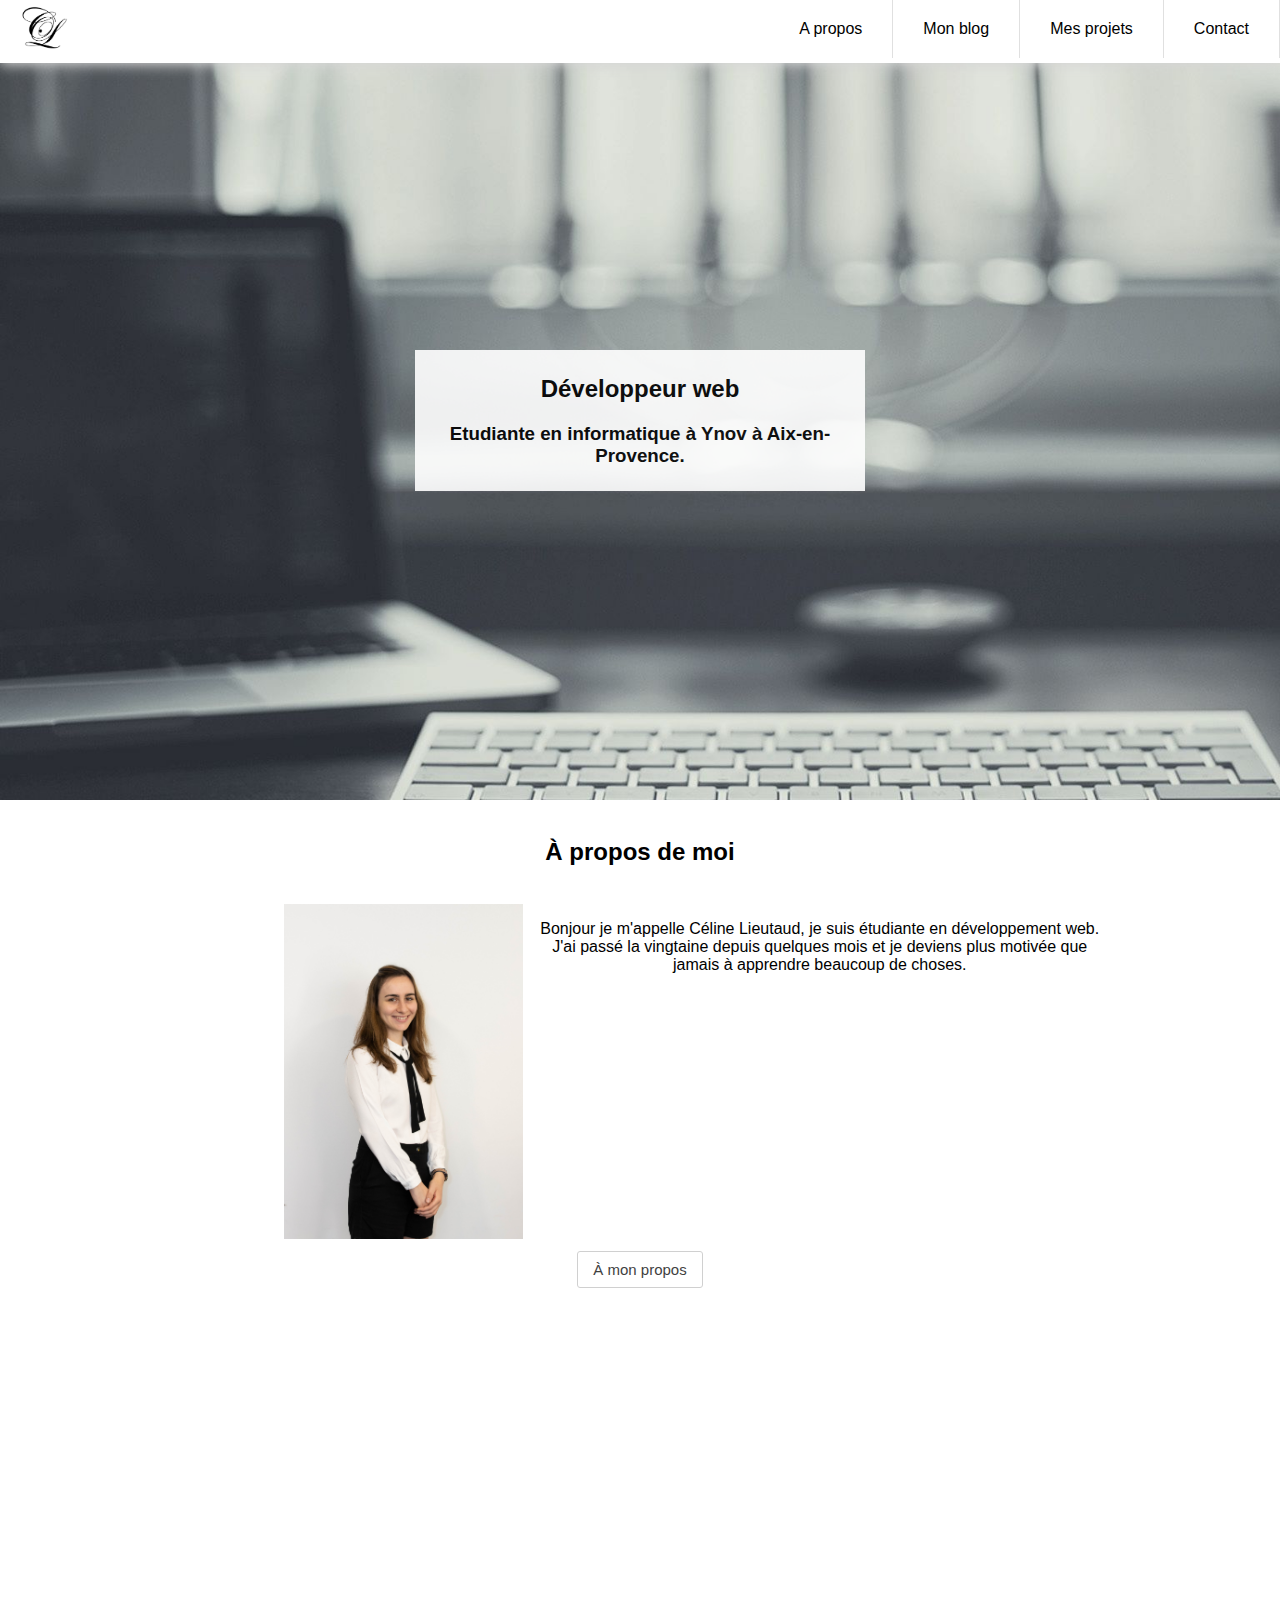
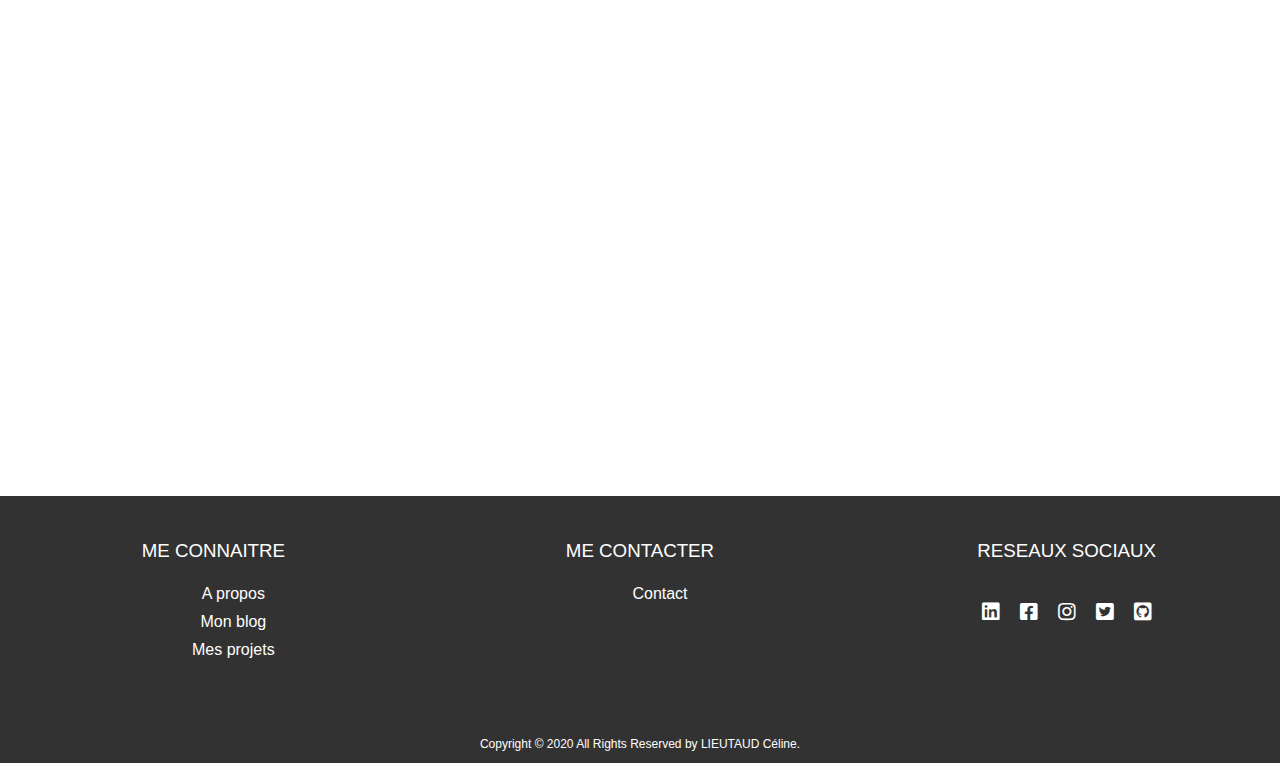
<file: index.html>
<!doctype html>
<html>
<head>
    <meta charset="utf-8">
    <title>Site personnel</title>
    <!-- lien pour le css -->
    <link rel="stylesheet" href="style.css">
    <!-- Font Awesome -->
    <link rel="stylesheet" href="./fontawesome-free-5.9.0-web/css/all.min.css"/>
</head>
<body>
    <!-- navigation -->
<nav class="navbar">
    <a href="index.html" class="logo">
        <img src="image/logo.png" style="height: 45px">
    </a>
    <input class="menu-btn" type="checkbox" id="menu-btn" />
    <label class="menu-icon" for="menu-btn">
        <span class="navicon"></span>
    </label>
    <ul class="menu">
        <li>
            <a href="about.html" style="color: black">A propos</a>
        </li>
        <li>
            <a href="blog.html" style="color: black">Mon blog</a>
        </li>
        <li>
            <a href="showcase.html" style="color: black">Mes projets</a>
        </li>
        <li>
            <a href="contact.html" style="color: black">Contact</a>
        </li>
    </ul>
</nav>

<!-- introduction du site -->
<div id="slide1">
    <div class="slide_inside slide_inside_intro">
        <div class="text-intro">
            <h2>Développeur web</h2>
            <h3>Etudiante en informatique à Ynov à Aix-en-Provence.</h3>
        </div>
    </div>
</div>
    
    
<!-- partie à propos -->
<section id="slide2">
    <div class="slide_inside slide_inside_about">
        <br />
        <div class="accroche">
            <h2 class="section-heading">À propos de moi</h2>
            <br />
        </div>
        <div class="paddingLeftDesktop">
            <div class="backgroungImg"></div>
            <p class="wordEspace">Bonjour je m'appelle Céline Lieutaud, je suis étudiante en développement web. J'ai passé la vingtaine depuis quelques mois et je deviens plus motivée que jamais à apprendre beaucoup de choses.</p>
            
        </div>
        <div>
            <button class="btn btn-light btn-fill-horz-o " onclick="window.location.href = 'about.html';" type=button>À mon propos</button>
        </div>
    </div>
</section>

<section id="slide3">
    <div class="slide_inside"></div>
</section>
    
    <!-- footer -->
<div id="slide4">
    <div class="slide_inside slide_inside_footer">
        <footer class = "footer">
            <div class = "footer-information-container container_father">
                <div class = "info-container paddingFooter">
                    <h3>ME CONNAITRE</h3>
                    <ul  class="ulFooter">
                        <li><a class="lien linkA" href="about.html">A propos</a></li>
                        <li><a class="lien linkA" href="blog.html">Mon blog</a></li>
                        <li><a class="lien linkA" href="showcase.html">Mes projets</a></li>
                    </ul>
                </div>
                <div class = "navigation-links-container paddingFooter">
                    <h3>ME CONTACTER</h3>
                    <ul class="ulFooter">
                        <li>
                            <a href="contact.html" class="linkA">Contact</a>
                        </li>
                    </ul>
                </div>
                <div class = "social-media-container paddingFooter">
                    <h3>RESEAUX SOCIAUX</h3>
                    <ul class="ul_reseau">
                        <li>
                            <a href="https://www.linkedin.com/in/c%C3%A9line-lieutaud-b7804b171/" class="liens_reseaux linkedinLink"><i class="fab fa-linkedin"></i></a>
                        </li>
                        <li>
                            <a href="https://www.facebook.com/celine.lieutaud/" class="liens_reseaux facebookLink"><i class="fab fa-facebook-square"></i></a>
                        </li>
                        <li>
                            <a href="https://www.instagram.com/kitsuvii_/" class="liens_reseaux instagramLink"><i class="fab fa-instagram"></i></a>
                        </li>
                        <li>
                            <a href="https://twitter.com/Celine_Ltd" class="liens_reseaux twitterLink"><i class="fab fa-twitter-square"></i></a>
                        </li>
                        <li>
                            <a href="https://github.com/OphisDgn" class="liens_reseaux gitLink"><i class="fab fa-github-square"></i></a>
                        </li>
                    </ul>
                </div>
            </div>
            <div class = "footer-developer-container" style="">
                <div class = "footer-developed-by">
                    <p>
                        Copyright &copy; 2020 All Rights Reserved by <a href="index.html" class="copyri linkA">LIEUTAUD Céline</a>.
                    </p>
                </div>
            </div>
        </footer>
    </div>
</div> 
    
</body>
</html>
</file>
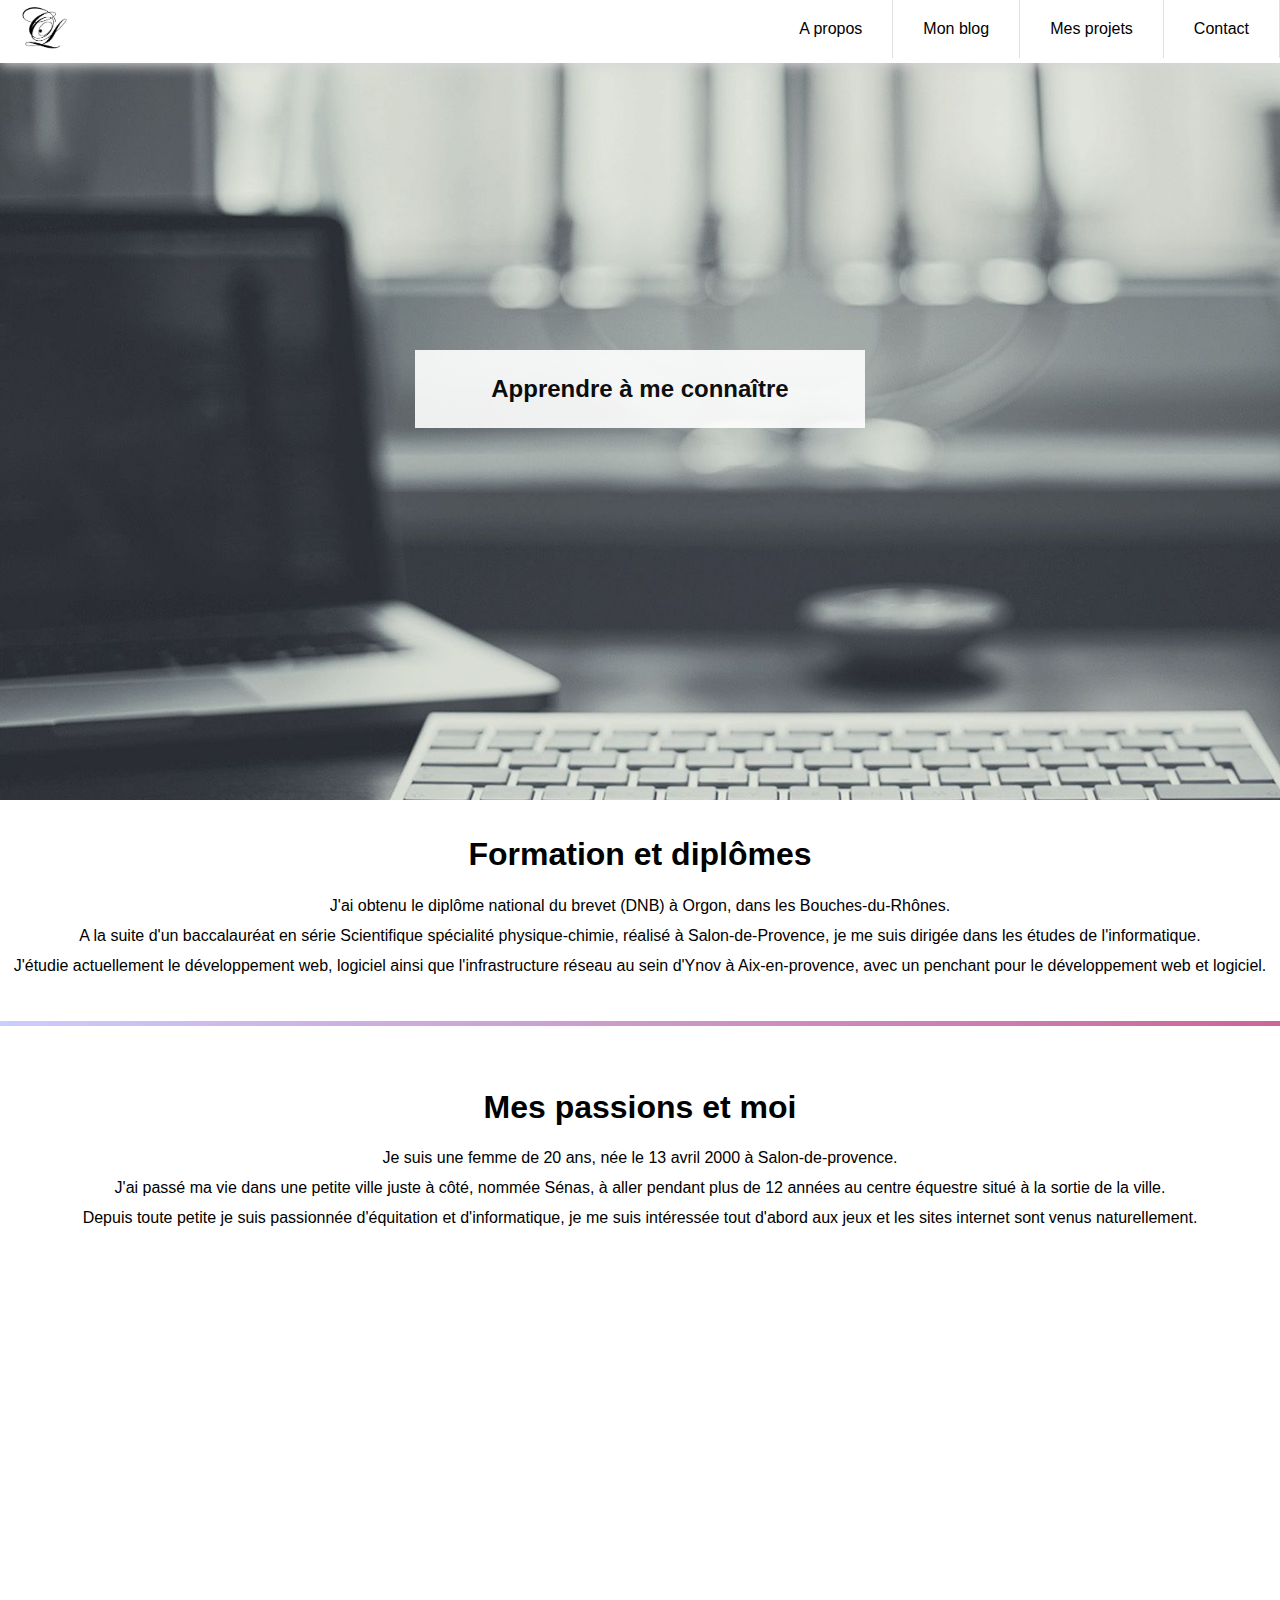
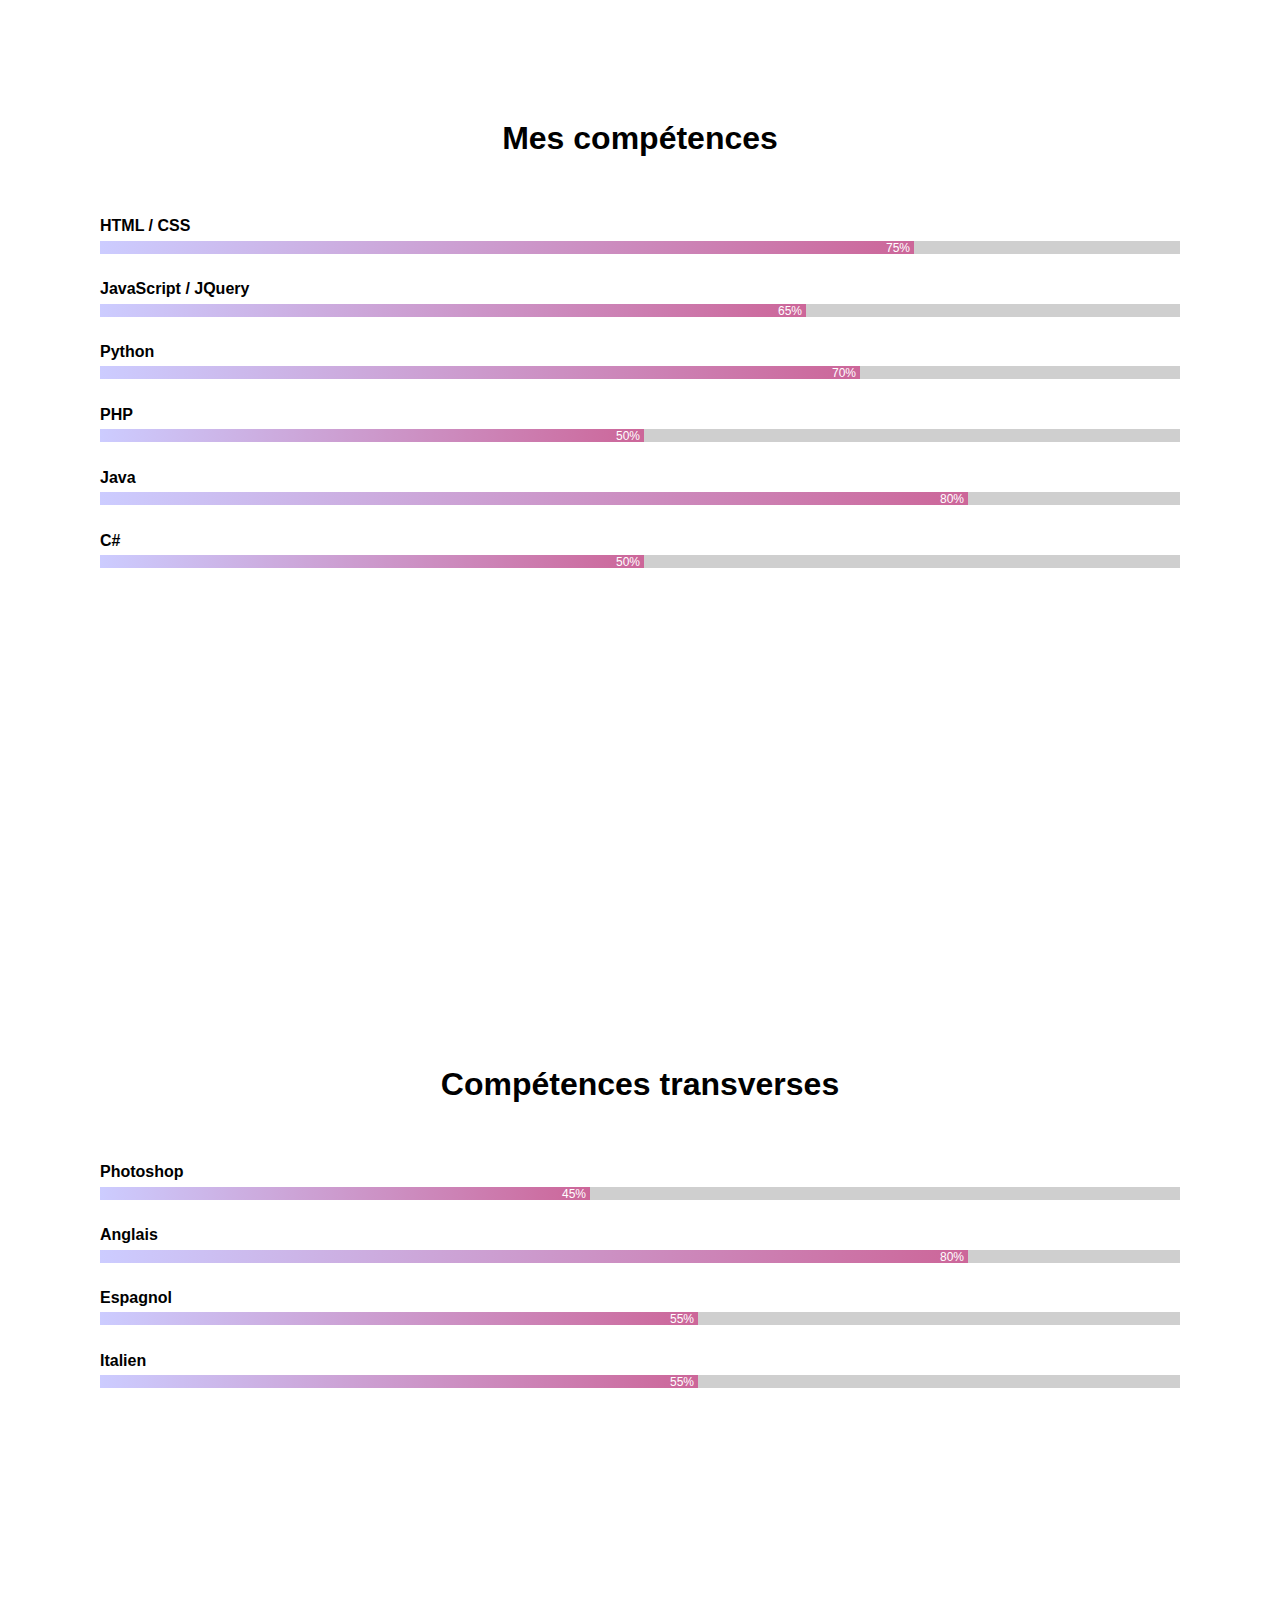
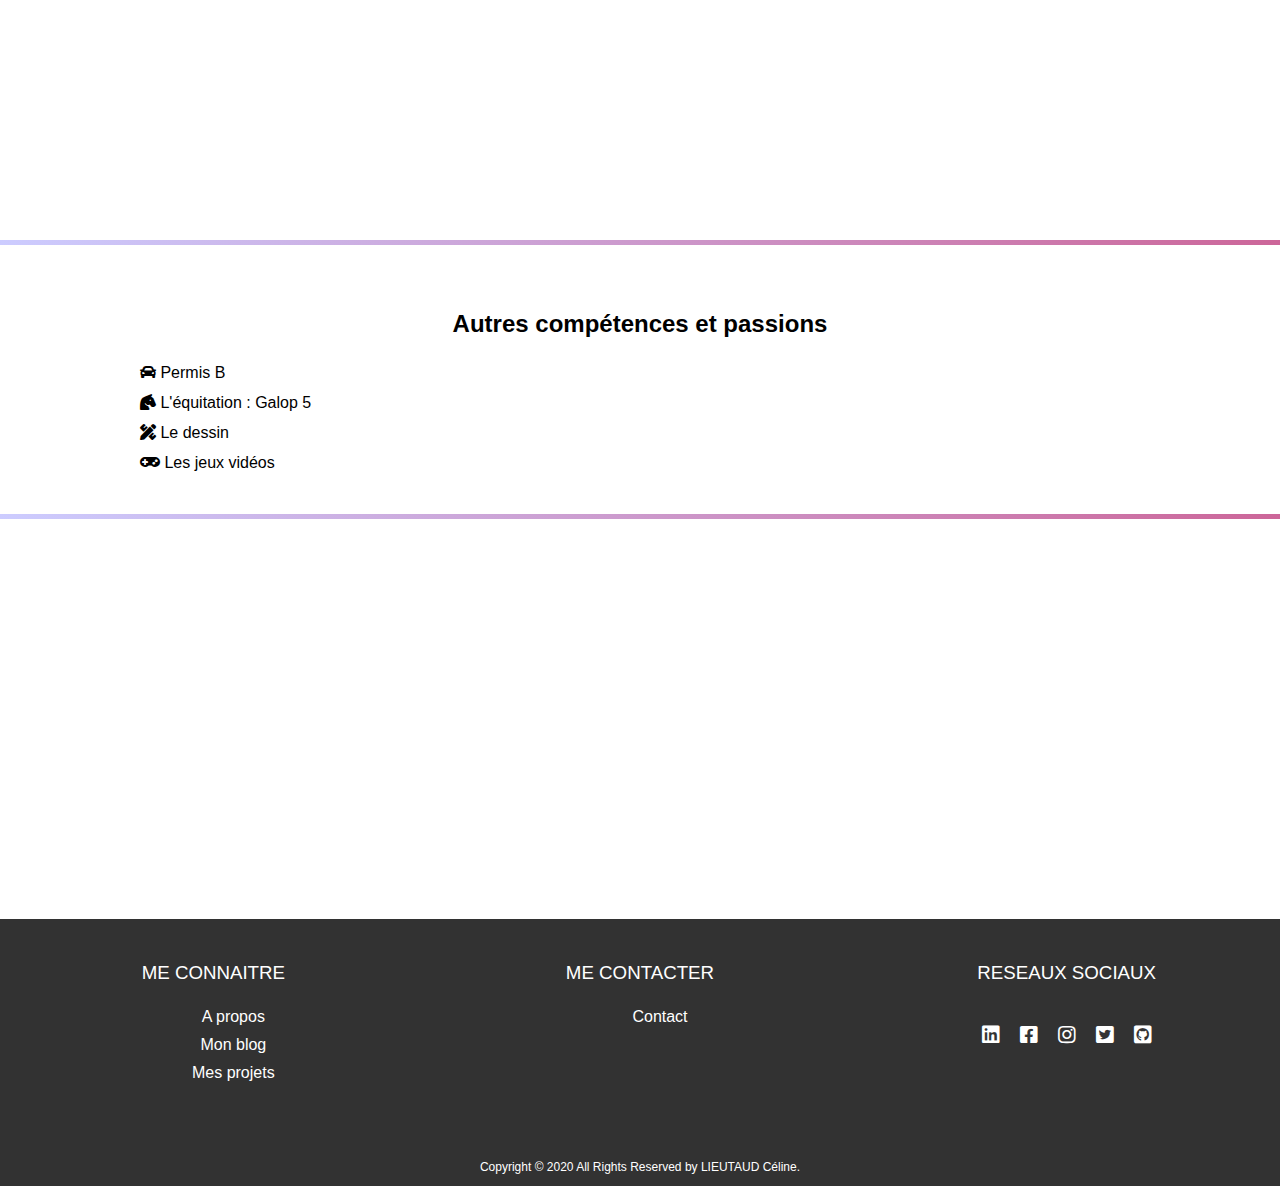
<file: about.html>
<!doctype html>
<html>
<head>
    <meta charset="utf-8">
    <title>Site personnel - A propos</title>
    <link rel="stylesheet" href="about.css">
    
    <!-- lien pour les icones Font Awesome -->
    <link rel="stylesheet" href="./fontawesome-free-5.9.0-web/css/all.min.css"/>
    
</head>
<body>
        <!-- Navigation -->
<header class="header">
  <a href="index.html" class="logo"><img src="image/logo.png" style="height: 45px"></a>
  <input class="menu-btn" type="checkbox" id="menu-btn" />
  <label class="menu-icon" for="menu-btn"><span class="navicon"></span></label>
  <ul class="menu">
    <li><a href="about.html" style="color: black">A propos</a></li>
    <li><a href="blog.html" style="color: black">Mon blog</a></li>
    <li><a href="showcase.html" style="color: black">Mes projets</a></li>
    <li><a href="contact.html" style="color: black">Contact</a></li>
  </ul>
</header>
    
 <!-- Section A -->
<div id="slide1">
    <div class="slide_inside slide_inside_intro">
        <div class="text-intro">
            <h2>Apprendre à me connaître</h2>
        </div>
    </div>
</div>

<div id="slide2">
    <div class="slide_inside slide_inside_information">
        <br/>
        <div class="card">
            <div class="card-text">
                <h1 class="card-title">Formation et diplômes</h1>
                <p class="paragraphe">
                    J'ai obtenu le diplôme national du brevet (DNB) à Orgon, dans les Bouches-du-Rhônes. <br/> A la suite d'un baccalauréat en série Scientifique spécialité physique-chimie, réalisé à Salon-de-Provence, je me suis dirigée dans les études de l'informatique. <br/> J'étudie actuellement le développement web, logiciel ainsi que l'infrastructure réseau au sein d'Ynov à Aix-en-provence, avec un penchant pour le développement web et logiciel.
                </p>
            </div>
        </div>
        <div class="progressBar">
            <div class="progressBarContainerSeparator">
                <div class="progessBarValueSeparator value-100"></div>
            </div>
        </div>
        <br/>
        <div class="card">
            <div class="card-text">
                <h1 class="card-title">Mes passions et moi</h1>
                <p class="paragraphe">
                    Je suis une femme de 20 ans, née le 13 avril 2000 à Salon-de-provence. <br/>  J'ai passé ma vie dans une petite ville juste à côté, nommée Sénas, à aller pendant plus de 12 années au centre équestre situé à la sortie de la ville. <br/>  Depuis toute petite je suis passionnée d'équitation et d'informatique, je me suis intéressée tout d'abord aux jeux et les sites internet sont venus naturellement.
                </p>
            </div>
        </div>
    </div>
</div>
    
<div id="slide3">
    <div class="slide_inside">
    </div>
</div>
    
<div id="slide4">
    <div class="slide_inside slide_inside_information">
        <section id="skills">
            <div class="container">
                 <h1>Mes compétences</h1>
                 <br/>
                 <div class="row">
                    <div class="eight_columns">
                      <div class="progressBar">
                         <h4>HTML / CSS </h4>
                         <div class="progressBarContainer">
                            <div class="progressBarValue value-75">75%</div>
                         </div>
                      </div>
                      <div class="progressBar">
                         <h4>JavaScript / JQuery</h4>
                         <div class="progressBarContainer">
                            <div class="progressBarValue value-65">65%</div>
                         </div>
                      </div>
                      <div class="progressBar">
                         <h4>Python</h4>
                         <div class="progressBarContainer">
                            <div class="progressBarValue value-70">70%</div>
                         </div>
                      </div>
                      <div class="progressBar">
                         <h4>PHP</h4>
                         <div class="progressBarContainer">
                            <div class="progressBarValue value-50">50%</div>
                         </div>
                      </div>
                      <div class="progressBar">
                         <h4>Java</h4>
                         <div class="progressBarContainer">
                            <div class="progressBarValue value-80">80%</div>
                         </div>
                      </div>
                      <div class="progressBar">
                         <h4>C#</h4>
                         <div class="progressBarContainer">
                            <div class="progressBarValue value-50">50%</div>
                         </div>
                      </div>
                     </div>
                </div>
            </div>
        </section>
    </div>
</div>
    
<div id="slide5">
    <div class="slide_inside">
    </div>
</div>

<div id="slide6">
    <div class="slide_inside">
        <section id="skills">
            <div class="container">
                <h1>Compétences transverses</h1>
                <br/>
                <div class="row">
                    <div class="eight_columns">
                        <div class="progressBar">
                            <h4>Photoshop</h4>
                            <div class="progressBarContainer">
                                <div class="progressBarValue value-45">45%</div>
                            </div>
                        </div>
                        <div class="progressBar">
                        <h4>Anglais</h4>
                            <div class="progressBarContainer">
                                <div class="progressBarValue value-80">80%</div>
                            </div>
                        </div>
                        <div class="progressBar">
                            <h4>Espagnol</h4>
                            <div class="progressBarContainer">
                                <div class="progressBarValue value-55">55%</div>
                            </div>
                        </div>
                        <div class="progressBar">
                            <h4>Italien</h4>
                            <div class="progressBarContainer">
                                <div class="progressBarValue value-55">55%</div>
                            </div>
                        </div>
                    </div>
                </div>
            </div>
        </section>
    </div>
</div>

<div id="slide7">
    <div class="slide_inside">
    </div>
</div>

<div id="slide8">
    <div class="slide_inside">
        <div>
            <div class="progressBarContainerSeparator">
                <div class="progessBarValueSeparator value-100"></div>
            </div>
        </div>
        <div class="container" style="margin-top: 65px;">
            <div class="row">
                <div class="eight_columns" style="padding: 0px 100px 20px 100px;">
                    <h2 style="text-align: center;">Autres compétences et passions</h2>
                    <ul style="list-style-type: none; line-height: 30px;">
                        <li><i class="fas fa-car"></i> Permis B</li>
                        <li><i class="fas fa-horse-head"></i> L'équitation : Galop 5</li>
                        <li><i class="fas fa-pencil-ruler"></i> Le dessin</li>
                        <li><i class="fas fa-gamepad"></i> Les jeux vidéos</li>
                        <li></li>
                    </ul>
                </div>
            </div>
        </div>
        <div>
            <div class="progressBarContainerSeparator">
                <div class="progessBarValueSeparator value-100"></div>
            </div>
        </div>
    </div>
</div>
    
    
<div id="slide9">
    <div class="slide_inside">
    </div>
</div>

<!-- footer -->
<div id="slide10">
    <div class="slide_inside slide_inside_footer">
        <footer class = "footer">
            <div class = "footer-information-container container_father">
                <div class = "info-container paddingFooter">
                    <h3>ME CONNAITRE</h3>
                    <ul  class="ulFooter">
                        <li><a class="lien linkA" href="about.html">A propos</a></li>
                        <li><a class="lien linkA" href="blog.html">Mon blog</a></li>
                        <li><a class="lien linkA" href="showcase.html">Mes projets</a></li>
                    </ul>
                </div>
                <div class = "navigation-links-container paddingFooter">
                    <h3>ME CONTACTER</h3>
                    <ul class="ulFooter">
                        <li>
                            <a href="contact.html" class="linkA">Contact</a>
                        </li>
                    </ul>
                </div>
                <div class = "social-media-container paddingFooter">
                    <h3>RESEAUX SOCIAUX</h3>
                    <ul class="ul_reseau">
                        <li>
                            <a href="https://www.linkedin.com/in/c%C3%A9line-lieutaud-b7804b171/" class="liens_reseaux linkedinLink"><i class="fab fa-linkedin"></i></a>
                        </li>
                        <li>
                            <a href="https://www.facebook.com/celine.lieutaud/" class="liens_reseaux facebookLink"><i class="fab fa-facebook-square"></i></a>
                        </li>
                        <li>
                            <a href="https://www.instagram.com/kitsuvii_/" class="liens_reseaux instagramLink"><i class="fab fa-instagram"></i></a>
                        </li>
                        <li>
                            <a href="https://twitter.com/Celine_Ltd" class="liens_reseaux twitterLink"><i class="fab fa-twitter-square"></i></a>
                        </li>
                        <li>
                            <a href="https://github.com/OphisDgn" class="liens_reseaux gitLink"><i class="fab fa-github-square"></i></a>
                        </li>
                    </ul>
                </div>
            </div>
            <div class = "footer-developer-container" style="">
                <div class = "footer-developed-by">
                    <p>
                        Copyright &copy; 2020 All Rights Reserved by <a href="index.html" class="copyri linkA">LIEUTAUD Céline</a>.
                    </p>
                </div>
            </div>
        </footer>
    </div>
</div> 
</body>
</html>
</file>
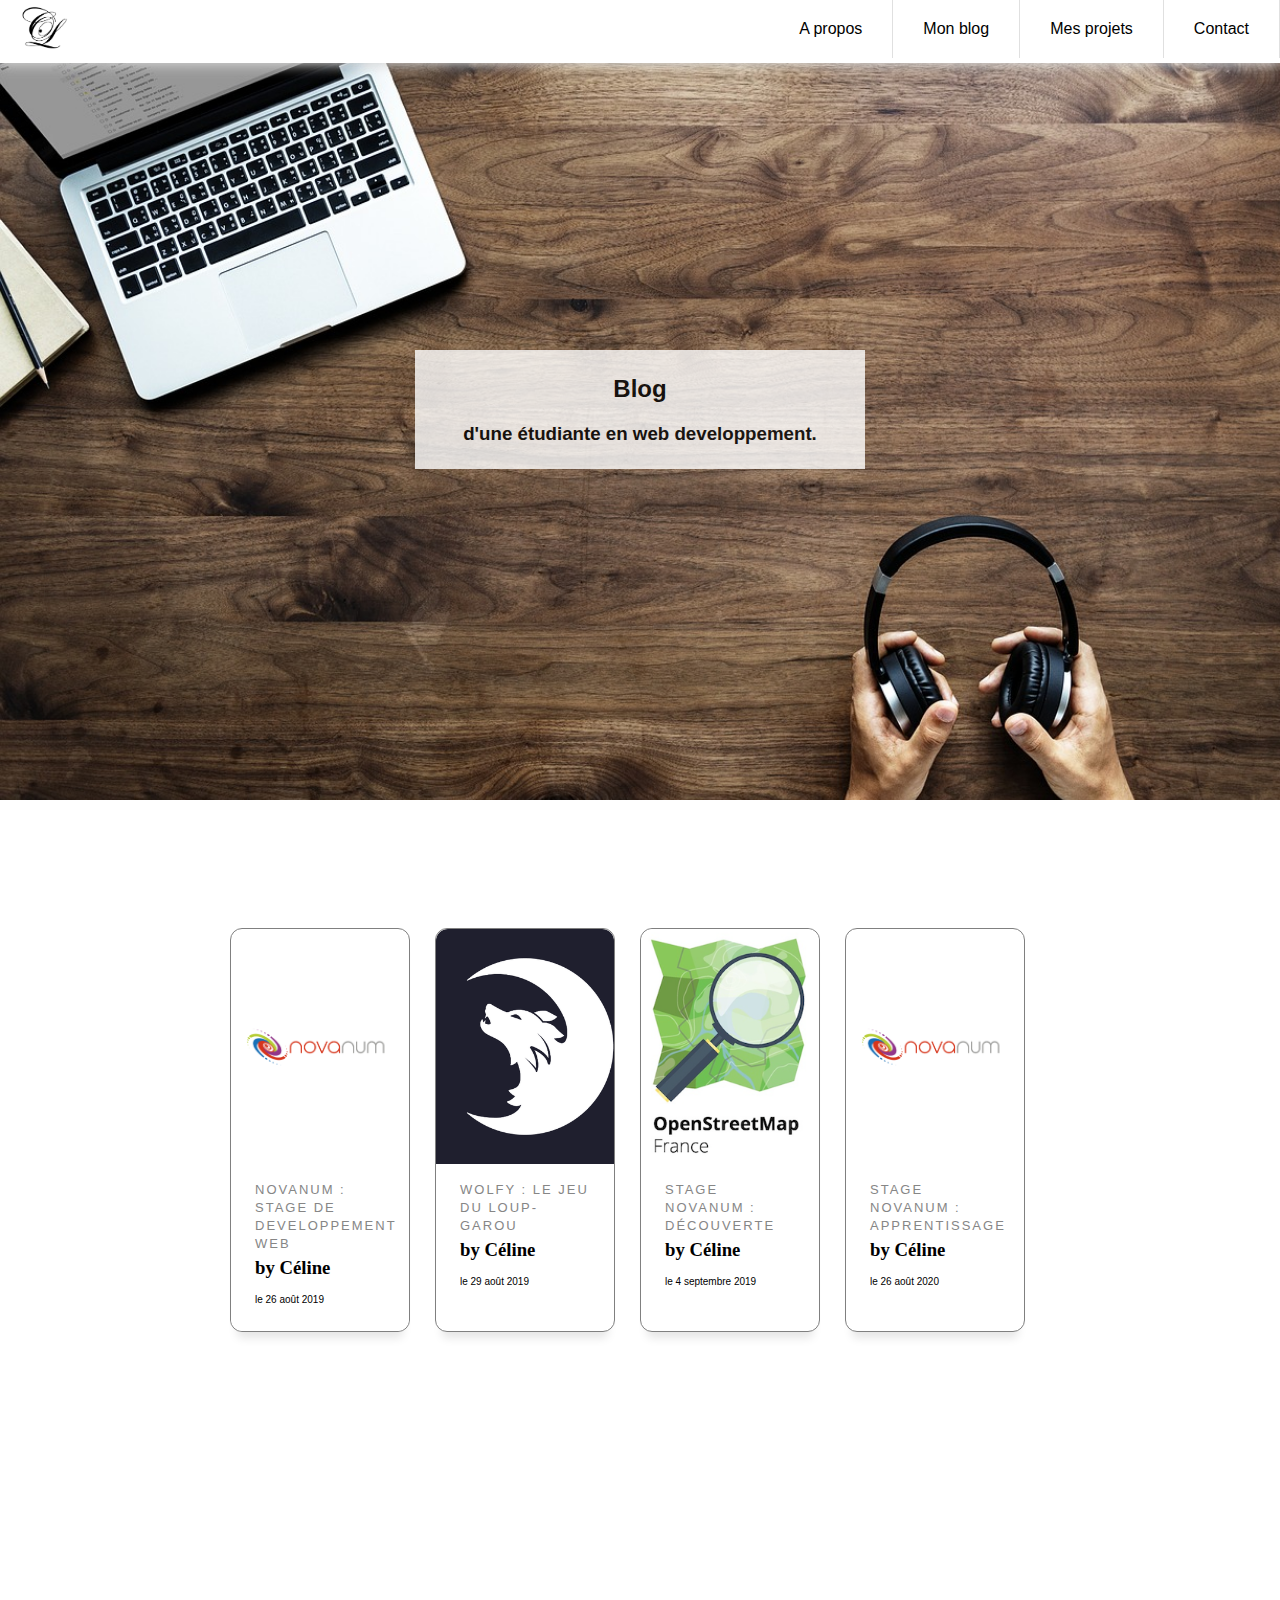
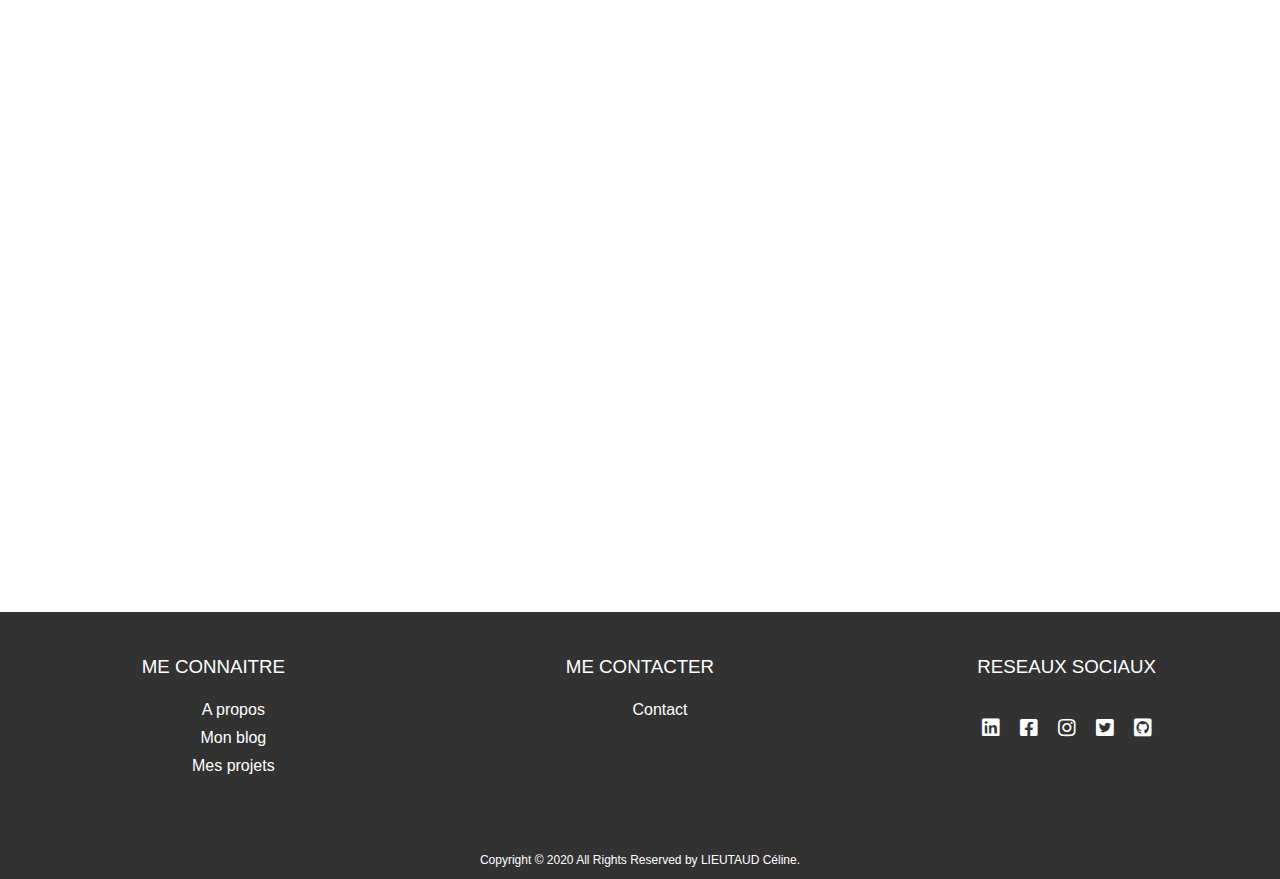
<file: blog.html>
<!doctype html>
<html>
<head>
    <meta charset="utf-8" />
    <title>Site personnel - Mon blog</title>
    <link rel="stylesheet" href="blog.css"/>
    
    <!-- lien pour les icones Font Awesome -->
    <link rel="stylesheet" href="./fontawesome-free-5.9.0-web/css/all.min.css"/>
</head>
<body>
        <!-- Navigation -->
<header class="header">
  <a href="index.html" class="logo"><img src="image/logo.png" style="height: 45px"></a>
  <input class="menu-btn" type="checkbox" id="menu-btn" />
  <label class="menu-icon" for="menu-btn"><span class="navicon"></span></label>
  <ul class="menu">
    <li><a href="about.html" style="color: black">A propos</a></li>
    <li><a href="blog.html" style="color: black">Mon blog</a></li>
    <li><a href="showcase.html" style="color: black">Mes projets</a></li>
    <li><a href="contact.html" style="color: black">Contact</a></li>
  </ul>
</header>

<div id="slide1">
    <div class="slide_inside slide_inside_presentation">
        <div class="text-intro">
            <h2>Blog</h2>
            <h3>d'une étudiante en web developpement.</h3>
        </div>
    </div>
</div>

<div id="slide2">
    <div class="slide_inside slide_inside_card">
        <section class="cards">
            <!-- premier article -->
            <article class="card card--1">
              <div class="card__info-hover">
                <svg class="card__like"  viewBox="0 0 24 24">
                  <path fill="#000000" d="M12.1,18.55L12,18.65L11.89,18.55C7.14,14.24 4,11.39 4,8.5C4,6.5 5.5,5 7.5,5C9.04,5 10.54,6 11.07,7.36H12.93C13.46,6 14.96,5 16.5,5C18.5,5 20,6.5 20,8.5C20,11.39 16.86,14.24 12.1,18.55M16.5,3C14.76,3 13.09,3.81 12,5.08C10.91,3.81 9.24,3 7.5,3C4.42,3 2,5.41 2,8.5C2,12.27 5.4,15.36 10.55,20.03L12,21.35L13.45,20.03C18.6,15.36 22,12.27 22,8.5C22,5.41 19.58,3 16.5,3Z" />
                </svg>
              </div>
              <div class="card__img">
              </div>
              <a href="./Articles/articleStageNova.html" class="card_link">
                <div class="card__img--hover"></div>
              </a>
              <div class="card__info">
                <span class="card__category">Novanum : Stage de developpement web</span>
                <h3 class="card__title">by Céline</h3>
                <span class="card__by"> le 26 août 2019 </span>
              </div>
            </article>

            <!-- deuxième article -->
            <article class="card card--2">
              <div class="card__info-hover">
                <svg class="card__like"  viewBox="0 0 24 24">
                  <path fill="#000000" d="M12.1,18.55L12,18.65L11.89,18.55C7.14,14.24 4,11.39 4,8.5C4,6.5 5.5,5 7.5,5C9.04,5 10.54,6 11.07,7.36H12.93C13.46,6 14.96,5 16.5,5C18.5,5 20,6.5 20,8.5C20,11.39 16.86,14.24 12.1,18.55M16.5,3C14.76,3 13.09,3.81 12,5.08C10.91,3.81 9.24,3 7.5,3C4.42,3 2,5.41 2,8.5C2,12.27 5.4,15.36 10.55,20.03L12,21.35L13.45,20.03C18.6,15.36 22,12.27 22,8.5C22,5.41 19.58,3 16.5,3Z" />
                </svg>
              </div>
              <div class="card__img">
              </div>
              <a href="./Articles/articleWolfy.html" class="card_link">
                <div class="card__img--hover"></div>
              </a>
              <div class="card__info">
                <span class="card__category">Wolfy : Le jeu du loup-garou</span>
                <h3 class="card__title">by Céline</h3>
                <span class="card__by"> le 29 août 2019 </span>
              </div>
            </article>

            <!-- troisieme article -->
            <article class="card card--3">
              <div class="card__info-hover">
                <svg class="card__like"  viewBox="0 0 24 24">
                  <path fill="#000000" d="M12.1,18.55L12,18.65L11.89,18.55C7.14,14.24 4,11.39 4,8.5C4,6.5 5.5,5 7.5,5C9.04,5 10.54,6 11.07,7.36H12.93C13.46,6 14.96,5 16.5,5C18.5,5 20,6.5 20,8.5C20,11.39 16.86,14.24 12.1,18.55M16.5,3C14.76,3 13.09,3.81 12,5.08C10.91,3.81 9.24,3 7.5,3C4.42,3 2,5.41 2,8.5C2,12.27 5.4,15.36 10.55,20.03L12,21.35L13.45,20.03C18.6,15.36 22,12.27 22,8.5C22,5.41 19.58,3 16.5,3Z" />
                </svg>
              </div>
              <div class="card__img">
              </div>
              <a href="./Articles/articleNovaSuite.html" class="card_link">
                <div class="card__img--hover"></div>
              </a>
              <div class="card__info">
                <span class="card__category">Stage Novanum : Découverte</span>
                <h3 class="card__title">by Céline</h3>
                <span class="card__by"> le 4 septembre 2019 </span>
              </div>
            </article>

            <!-- quatrième article -->
            <article class="card card--4">
              <div class="card__info-hover">
                <svg class="card__like"  viewBox="0 0 24 24">
                  <path fill="#000000" d="M12.1,18.55L12,18.65L11.89,18.55C7.14,14.24 4,11.39 4,8.5C4,6.5 5.5,5 7.5,5C9.04,5 10.54,6 11.07,7.36H12.93C13.46,6 14.96,5 16.5,5C18.5,5 20,6.5 20,8.5C20,11.39 16.86,14.24 12.1,18.55M16.5,3C14.76,3 13.09,3.81 12,5.08C10.91,3.81 9.24,3 7.5,3C4.42,3 2,5.41 2,8.5C2,12.27 5.4,15.36 10.55,20.03L12,21.35L13.45,20.03C18.6,15.36 22,12.27 22,8.5C22,5.41 19.58,3 16.5,3Z" />
                </svg>
              </div>
              <div class="card__img">
              </div>
              <a href="./Articles/articleNovaAppren.html" class="card_link">
                <div class="card__img--hover"></div>
              </a>
              <div class="card__info">
                <span class="card__category">Stage Novanum : Apprentissage</span>
                <h3 class="card__title">by Céline</h3>
                <span class="card__by"> le 26 août 2020 </span>
              </div>
            </article>
        </section>
    </div>
</div>
    
<div id="slide3">
    <div class="slide_inside">
    </div>
</div>
    
   <!-- footer -->
<div id="slide4">
    <div class="slide_inside slide_inside_footer">
        <footer class = "footer">
            <div class = "footer-information-container container_father">
                <div class = "info-container paddingFooter">
                    <h3>ME CONNAITRE</h3>
                    <ul  class="ulFooter">
                        <li><a class="lien linkA" href="about.html">A propos</a></li>
                        <li><a class="lien linkA" href="blog.html">Mon blog</a></li>
                        <li><a class="lien linkA" href="showcase.html">Mes projets</a></li>
                    </ul>
                </div>
                <div class = "navigation-links-container paddingFooter">
                    <h3>ME CONTACTER</h3>
                    <ul class="ulFooter">
                        <li>
                            <a href="contact.html" class="linkA">Contact</a>
                        </li>
                    </ul>
                </div>
                <div class = "social-media-container paddingFooter">
                    <h3>RESEAUX SOCIAUX</h3>
                    <ul class="ul_reseau">
                        <li>
                            <a href="https://www.linkedin.com/in/c%C3%A9line-lieutaud-b7804b171/" class="liens_reseaux linkedinLink"><i class="fab fa-linkedin"></i></a>
                        </li>
                        <li>
                            <a href="https://www.facebook.com/celine.lieutaud/" class="liens_reseaux facebookLink"><i class="fab fa-facebook-square"></i></a>
                        </li>
                        <li>
                            <a href="https://www.instagram.com/kitsuvii_/" class="liens_reseaux instagramLink"><i class="fab fa-instagram"></i></a>
                        </li>
                        <li>
                            <a href="https://twitter.com/Celine_Ltd" class="liens_reseaux twitterLink"><i class="fab fa-twitter-square"></i></a>
                        </li>
                        <li>
                            <a href="https://github.com/OphisDgn" class="liens_reseaux gitLink"><i class="fab fa-github-square"></i></a>
                        </li>
                    </ul>
                </div>
            </div>
            <div class = "footer-developer-container" style="">
                <div class = "footer-developed-by">
                    <p>
                        Copyright &copy; 2020 All Rights Reserved by <a href="index.html" class="copyri linkA">LIEUTAUD Céline</a>.
                    </p>
                </div>
            </div>
        </footer>
    </div>
</div> 
</body>
</html>
</file>
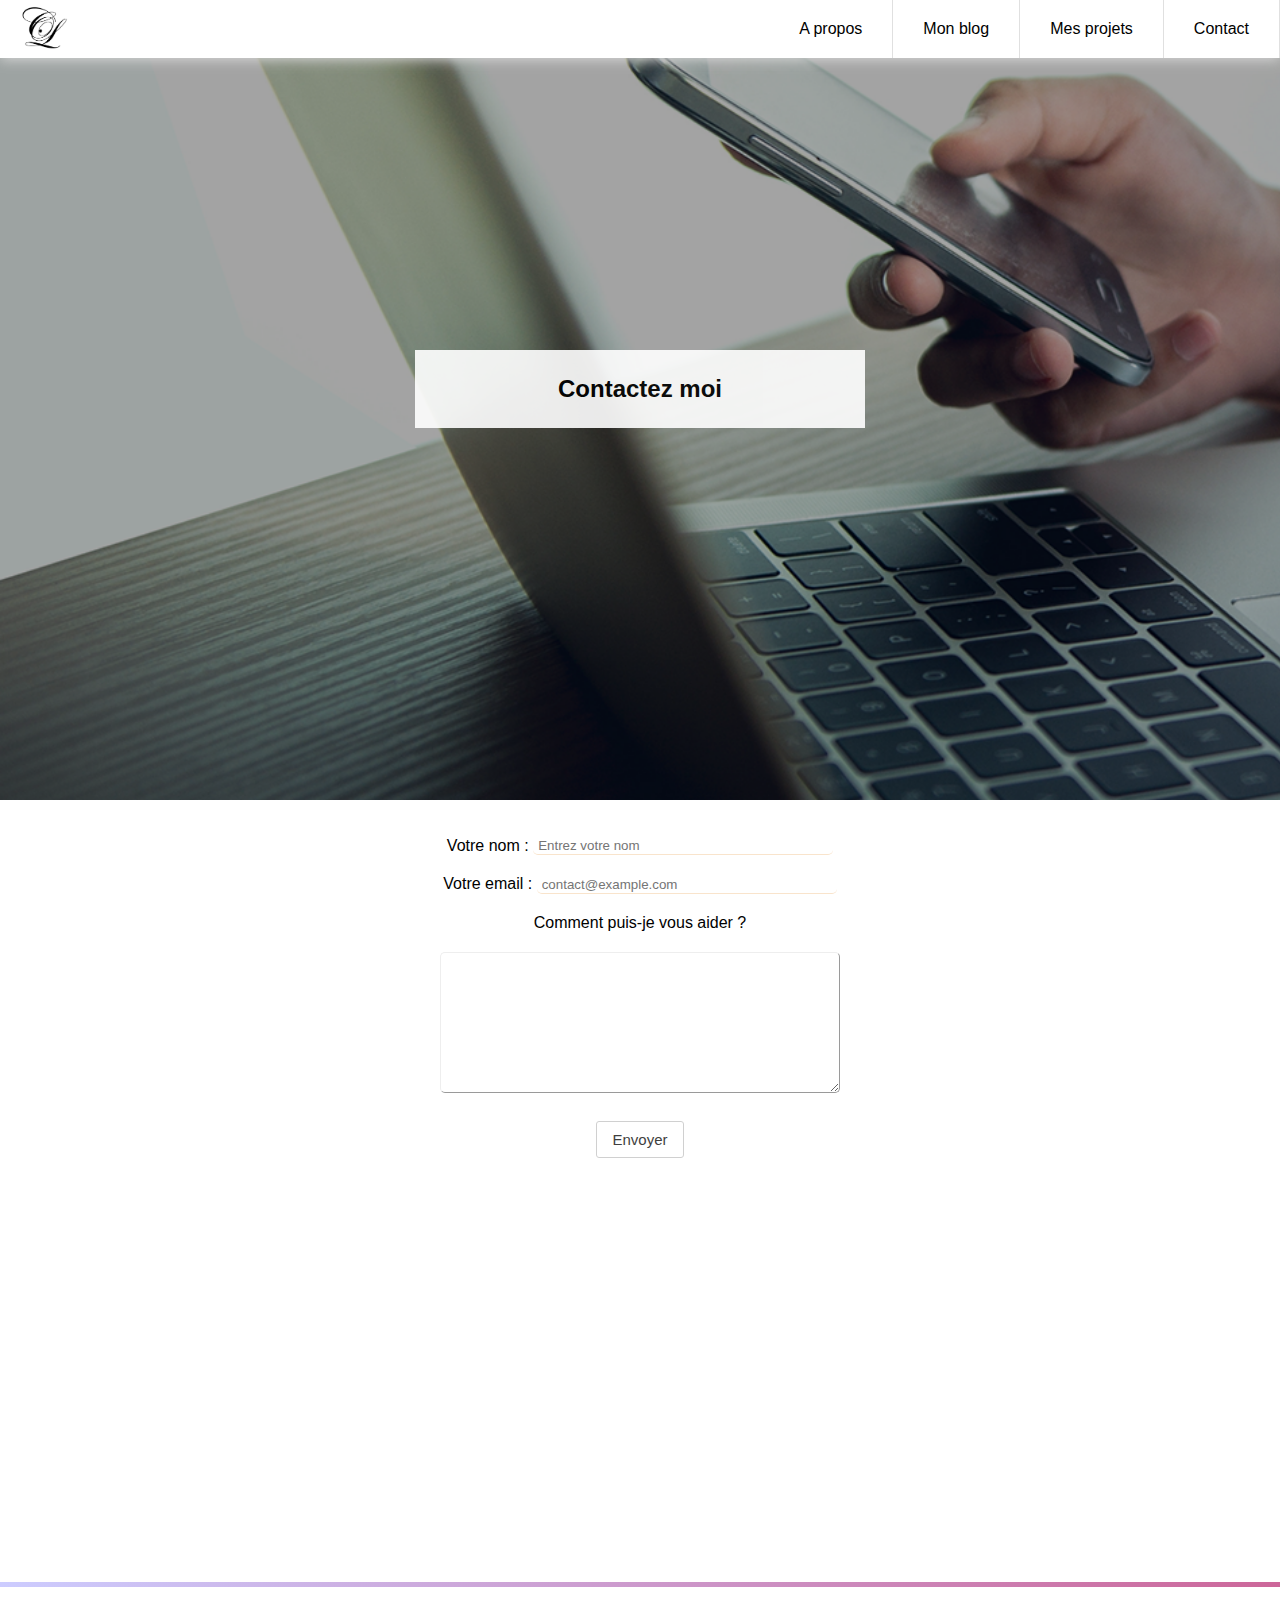
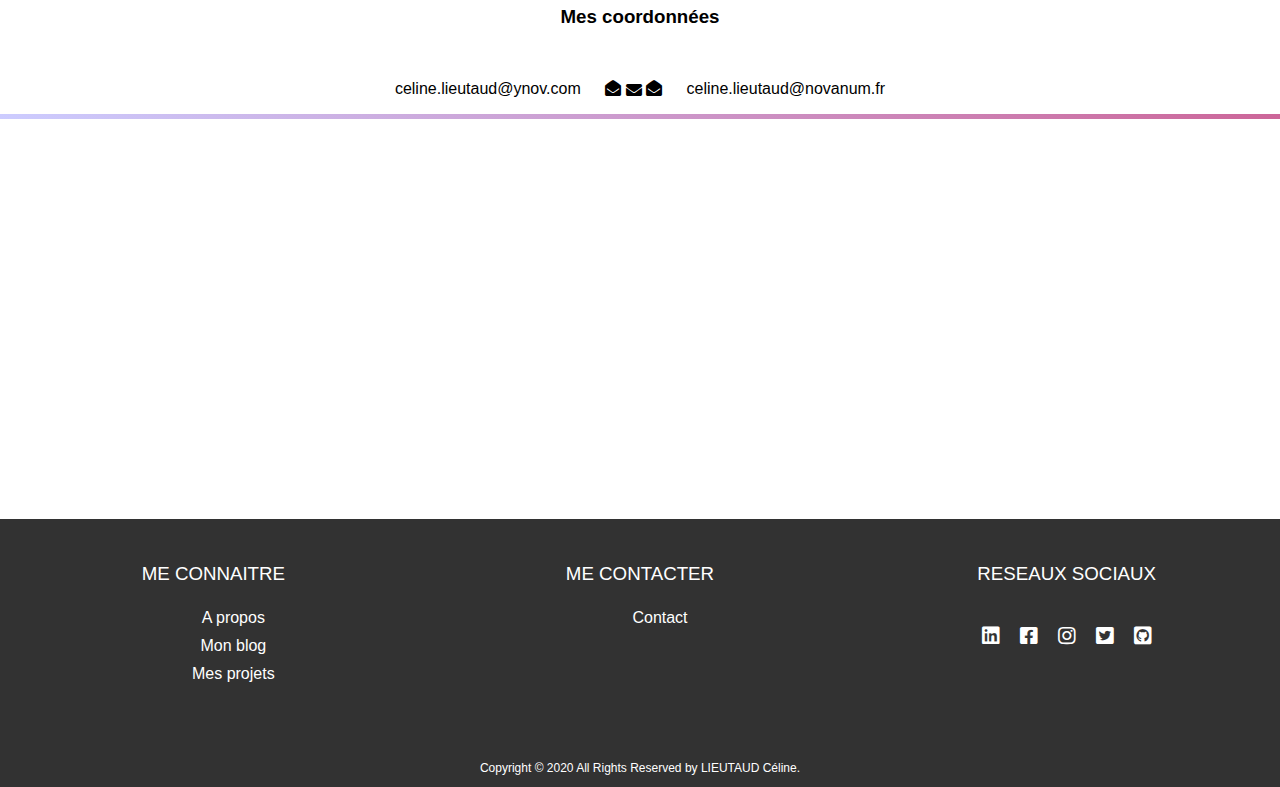
<file: contact.html>
<html>
<head>
    <meta charset="utf-8">
    <title>Site personnel - Contact</title>
    <link rel="stylesheet" href="contact.css">
    <!-- Font Awesome -->
    <link rel="stylesheet" href="./fontawesome-free-5.9.0-web/css/all.min.css"/>
    
</head>
<body>

<!-- Navigation -->    
<header class="header">
  <a href="index.html" class="logo"><img src="image/logo.png" style="height: 45px"></a>
  <input class="menu-btn" type="checkbox" id="menu-btn" />
  <label class="menu-icon" for="menu-btn"><span class="navicon"></span></label>
  <ul class="menu">
    <li><a href="about.html" style="color: black">A propos</a></li>
    <li><a href="blog.html" style="color: black">Mon blog</a></li>
    <li><a href="showcase.html" style="color: black">Mes projets</a></li>
    <li><a href="contact.html" style="color: black">Contact</a></li>
  </ul>
</header>
    

<!-- introduction du site -->
<div id="slide1">
    <div class="slide_inside slide_inside_intro">
        <div class="text-intro">
            <h2>Contactez moi</h2>
        </div>
    </div>
</div>

<div id="slide2">
    <div class="slide_inside slide_inside_contact">
        <div class="formContact">
            <form id="form" method="post" href="self">
                <p class="listMarginBottom">
                    <label for="lastName" style="vertical-align: middle;">Votre nom :</label>
                    <input type="text" id="lastName" placeholder="Entrez votre nom">
                </p>
                <p class="listMarginBottom">
                    <label for="email">Votre email :</label>
                    <input type="email" id="email" placeholder="contact@example.com">
                </p>
                <p class="listMarginBottom">
                    <label for="message" id="how">Comment puis-je vous aider ?</label>
                </p>
                <p class="listMarginBottom">
                    <textarea id="message" rows="9"></textarea>
                </p>
                <div>
                    <button class="btn btn-light btn-fill-horz-o" onclick="window.location.href = 'contact.html';" type="button">Envoyer</button>
                </div>
            </form>
        </div>
    </div>
</div>
    
<div id="slide3">
    <div class="slide_inside"></div>
</div>

<div id="slide4">
    <div class="slide_inside slide_inside_contact">
        <div class="progressBar">
            <div class="progressBarContainerSeparator">
                <div class="progessBarValueSeparator value-100"></div>
            </div>
        </div>
        <div class="coord">
            <h3>Mes coordonnées</h3>
            <br/>
            <p class="addressMailMobile">celine.lieutaud@ynov.com <i class="fas fa-envelope-open" style="margin-left: 20px;"></i> <i class="fas fa-envelope" style="vertical-align: bottom;"></i> <i class="fas fa-envelope-open" style="margin-right: 20px;"></i> celine.lieutaud@novanum.fr</p>
            <div class="progressBar">
                <div class="progressBarContainerSeparator">
                    <div class="progessBarValueSeparator value-100"></div>
                </div>
            </div>
        </div>
    </div>
</div>
        
<div id="slide5">
    <div class="slide_inside"></div>
</div>
    
   <!-- footer -->
<div id="slide6">
    <div class="slide_inside slide_inside_footer">
        <footer class = "footer">
            <div class = "footer-information-container container_father">
                <div class = "info-container paddingFooter">
                    <h3>ME CONNAITRE</h3>
                    <ul  class="ulFooter">
                        <li><a class="lien linkA" href="about.html">A propos</a></li>
                        <li><a class="lien linkA" href="blog.html">Mon blog</a></li>
                        <li><a class="lien linkA" href="showcase.html">Mes projets</a></li>
                    </ul>
                </div>
                <div class = "navigation-links-container paddingFooter">
                    <h3>ME CONTACTER</h3>
                    <ul class="ulFooter">
                        <li>
                            <a href="contact.html" class="linkA">Contact</a>
                        </li>
                    </ul>
                </div>
                <div class = "social-media-container paddingFooter">
                    <h3>RESEAUX SOCIAUX</h3>
                    <ul class="ul_reseau">
                        <li>
                            <a href="https://www.linkedin.com/in/c%C3%A9line-lieutaud-b7804b171/" class="liens_reseaux linkedinLink"><i class="fab fa-linkedin"></i></a>
                        </li>
                        <li>
                            <a href="https://www.facebook.com/celine.lieutaud/" class="liens_reseaux facebookLink"><i class="fab fa-facebook-square"></i></a>
                        </li>
                        <li>
                            <a href="https://www.instagram.com/kitsuvii_/" class="liens_reseaux instagramLink"><i class="fab fa-instagram"></i></a>
                        </li>
                        <li>
                            <a href="https://twitter.com/Celine_Ltd" class="liens_reseaux twitterLink"><i class="fab fa-twitter-square"></i></a>
                        </li>
                        <li>
                            <a href="https://github.com/OphisDgn" class="liens_reseaux gitLink"><i class="fab fa-github-square"></i></a>
                        </li>
                    </ul>
                </div>
            </div>
            <div class = "footer-developer-container" style="">
                <div class = "footer-developed-by">
                    <p>
                        Copyright &copy; 2020 All Rights Reserved by <a href="index.html" class="copyri linkA">LIEUTAUD Céline</a>.
                    </p>
                </div>
            </div>
        </footer>
    </div>
</div> 
</body>
</html>
</file>
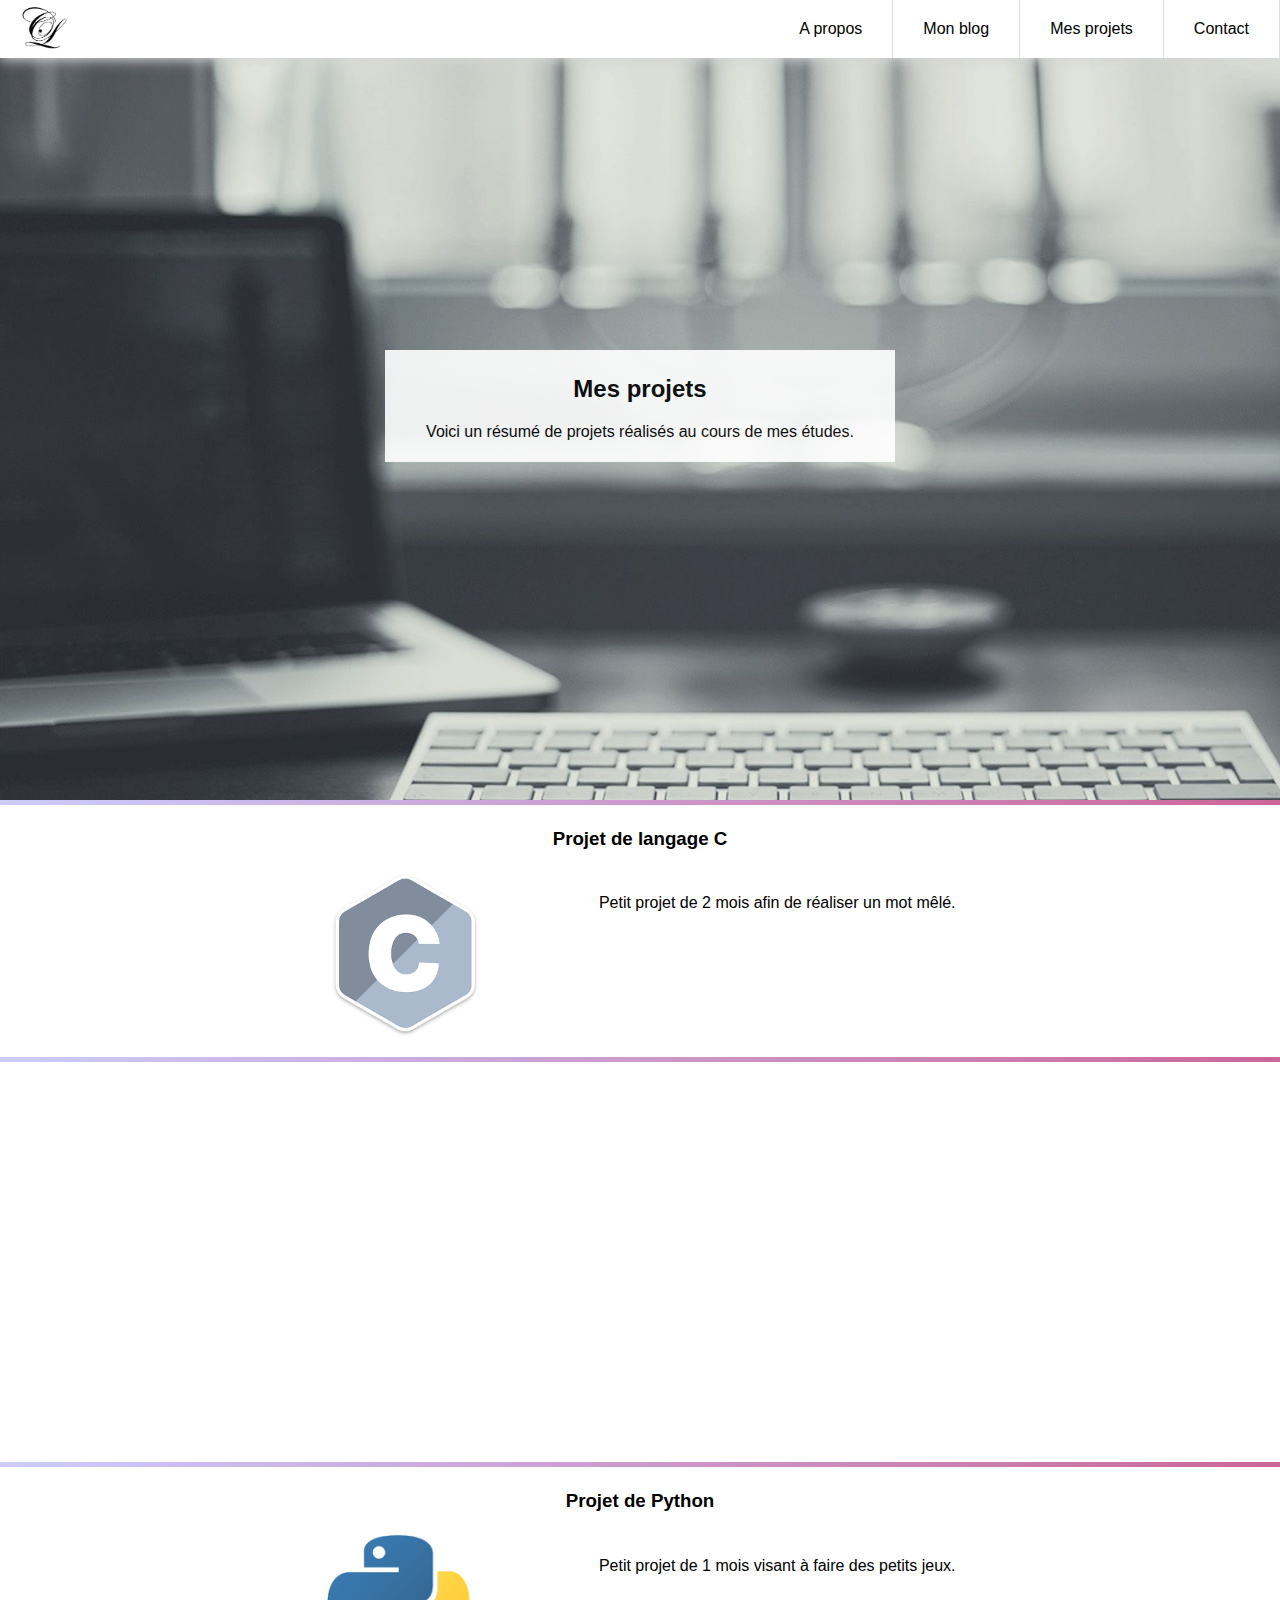
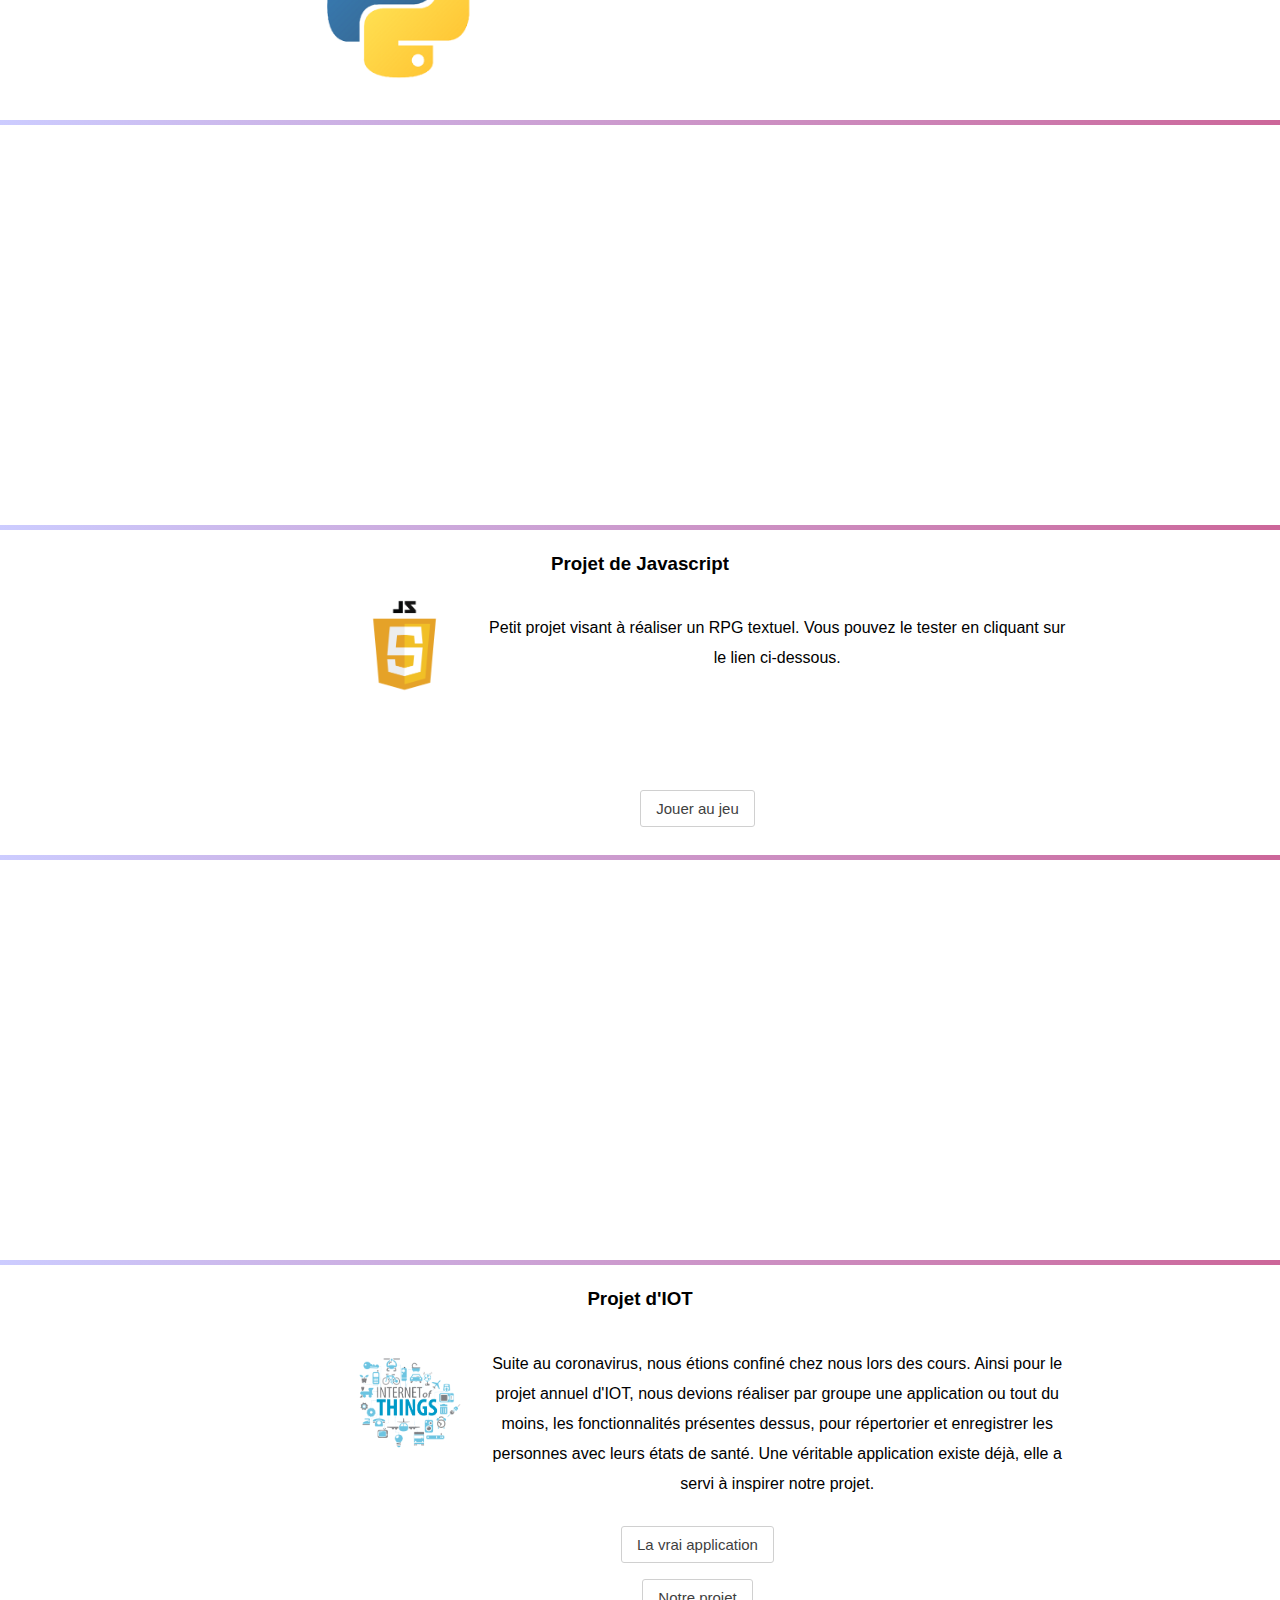
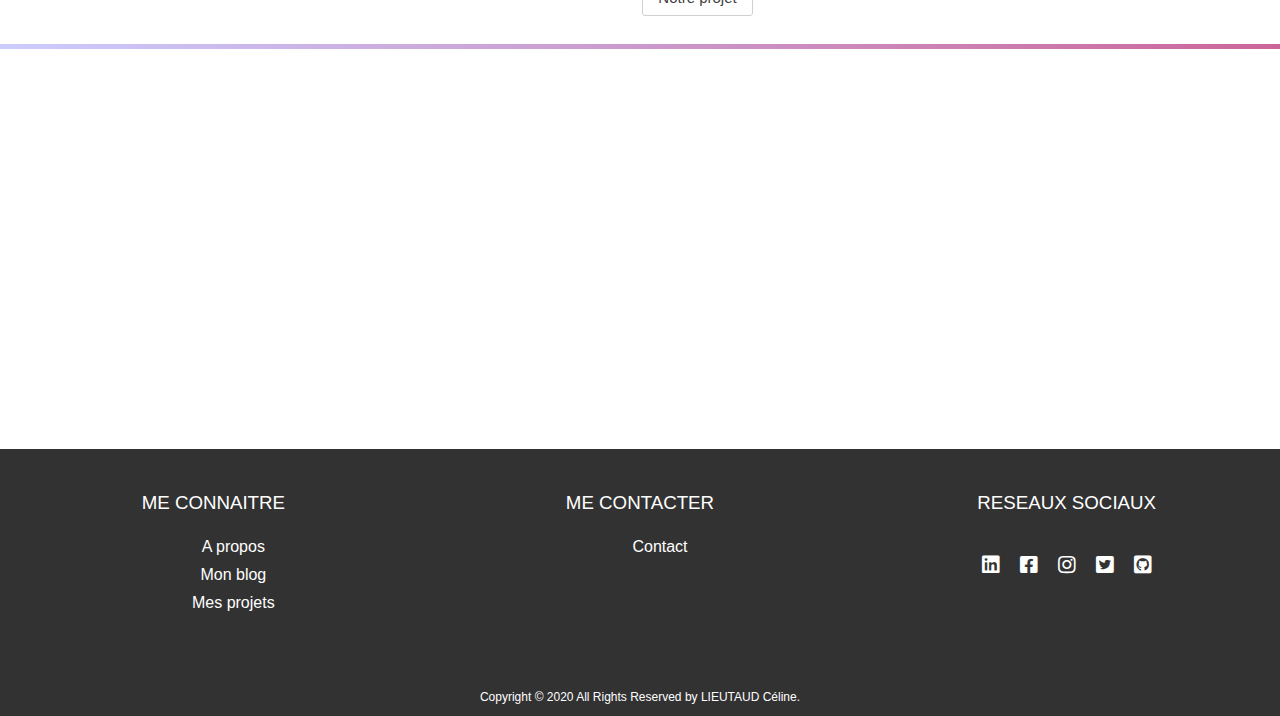
<file: showcase.html>
<html>
<head>
    <meta charset="utf-8">
    <title>Site personnel - Projets</title>
    <link rel="stylesheet" href="styleShow.css">
    
    <!-- lien pour les icones Font Awesome -->
    <link rel="stylesheet" href="./fontawesome-free-5.9.0-web/css/all.min.css"/>        
</head>
<body>
	       <!-- Navigation -->    
<header class="header">
  <a href="index.html" class="logo"><img src="image/logo.png" style="height: 45px"></a>
  <input class="menu-btn" type="checkbox" id="menu-btn" />
  <label class="menu-icon" for="menu-btn"><span class="navicon"></span></label>
  <ul class="menu">
    <li><a href="about.html" style="color: black">A propos</a></li>
    <li><a href="blog.html" style="color: black">Mon blog</a></li>
    <li><a href="showcase.html" style="color: black">Mes projets</a></li>
    <li><a href="contact.html" style="color: black">Contact</a></li>
  </ul>
</header>
    

<!-- Slide 1 -->
<div id="slide1">
    <div class="slide_inside slide_inside_intro">
        <div class="text-intro">
            <h2>Mes projets</h2>
            <p>Voici un résumé de projets réalisés au cours de mes études.</p>
        </div>
    </div>
</div>

<div id="slide2">
    <div class="slide_inside slide_inside_informations">
        <div>
            <div class="progressBarContainerSeparator">
                <div class="progessBarValueSeparator value-100"></div>
            </div>
        </div>
        <div class="card">
            <div class="card-text">
                <h3>Projet de langage C</h3>
                <div class="paddingLeftDesktop">
                    <div class="backgroungImg" style="background-image: url('image/langac.png');"></div>
                    <p class="wordEspace">Petit projet de 2 mois afin de réaliser un mot mêlé.</p>
                </div>
            </div>
        </div>
        <div>
            <div class="progressBarContainerSeparator">
                <div class="progessBarValueSeparator value-100"></div>
            </div>
        </div>
    </div>
</div>
    
<div id="slide3">
    <div class="slide_inside"></div>
</div>  
    
<div id="slide4">
    <div class="slide_inside slide_inside_informations">
        <div>
            <div class="progressBarContainerSeparator">
                <div class="progessBarValueSeparator value-100"></div>
            </div>
        </div>
        <div class="card">
            <div class="card-text">
                <h3 class="card-title">Projet de Python</h3>
                <div class="paddingLeftDesktop">
                    <div class="backgroungImg" style="background-image: url('image/python.png');"></div>
                    <p class="wordEspace">Petit projet de 1 mois visant à faire des petits jeux.</p>
                </div>
            </div>
        </div>
        <div>
            <div class="progressBarContainerSeparator">
                <div class="progessBarValueSeparator value-100"></div>
            </div>
        </div>
    </div>
</div>  
    
<div id="slide5">
    <div class="slide_inside"></div>
</div> 
    
<div id="slide6">
    <div class="slide_inside slide_inside_informations">
        <div>
            <div class="progressBarContainerSeparator">
                <div class="progessBarValueSeparator value-100"></div>
            </div>
        </div>
        <div class="card">
            <div class="card-text">
                <h3 class="card-title">Projet de Javascript</h3>
                <div class="paddingLeftDesktop">
                    <div class="backgroungImg" style="background-image: url('image/javascript.png');"></div>
                    <p class="wordEspace">Petit projet visant à réaliser un RPG textuel. Vous pouvez le tester en cliquant sur le lien ci-dessous.</p>
                    <div style="margin-bottom: 20px;">
                        <button class="btn btn-light btn-fill-horz-o" onclick="window.location.href = 'Projets/Jeu_Rpg/index.html';" type=button>Jouer au jeu</button>
                    </div>
                </div>
            </div>
        </div>
        <div>
            <div class="progressBarContainerSeparator">
                <div class="progessBarValueSeparator value-100"></div>
            </div>
        </div>
    </div>
</div> 
    
<div id="slide7">
    <div class="slide_inside"></div>
</div>    
    
<div id="slide8">
    <div class="slide_inside slide_inside_informations">
        <div>
            <div class="progressBarContainerSeparator">
                <div class="progessBarValueSeparator value-100"></div>
            </div>
        </div>
        <div class="card">
            <div class="card-text">
                <h3 class="card-title">Projet d'IOT</h3>
                <div class="paddingLeftDesktop">
                    <div class="backgroungImg" style="background-image: url('image/iot.png');"></div>
                    <p class="wordEspace">Suite au coronavirus, nous étions confiné chez nous lors des cours. Ainsi pour le projet annuel d'IOT, nous devions réaliser par groupe une application ou tout du moins, les fonctionnalités présentes dessus, pour répertorier et enregistrer les personnes avec leurs états de santé. Une véritable application existe déjà, elle a servi à inspirer notre projet.</p>
                    
                    <div>
                        <button class="btn btn-light btn-fill-horz-o" onclick="window.location.href = 'https://www.gouvernement.fr/info-coronavirus/stopcovid#:~:text=StopCovid%20est%20une%20application%20qui,rompre%20les%20cha%C3%AEnes%20de%20transmission.';" type=button>La vrai application</button>
                    </div>
                    <div style="margin-bottom: 20px;">
                        <button class="btn btn-light btn-fill-horz-o" onclick="window.location.href = 'https://spark.adobe.com/page/59LIBiOgS1A5S/';" type=button>Notre projet</button>
                    </div>
                    
                </div>
            </div>
        </div>
        <div>
            <div class="progressBarContainerSeparator">
                <div class="progessBarValueSeparator value-100"></div>
            </div>
        </div>
    </div>
</div> 

<div id="slide7">
    <div class="slide_inside"></div>
</div>    
    
   <!-- footer -->
<div id="slide10">
    <div class="slide_inside slide_inside_footer">
        <footer class = "footer">
            <div class = "footer-information-container container_father">
                <div class = "info-container paddingFooter">
                    <h3>ME CONNAITRE</h3>
                    <ul  class="ulFooter">
                        <li><a class="lien linkA" href="about.html">A propos</a></li>
                        <li><a class="lien linkA" href="blog.html">Mon blog</a></li>
                        <li><a class="lien linkA" href="showcase.html">Mes projets</a></li>
                    </ul>
                </div>
                <div class = "navigation-links-container paddingFooter">
                    <h3>ME CONTACTER</h3>
                    <ul class="ulFooter">
                        <li>
                            <a href="contact.html" class="linkA">Contact</a>
                        </li>
                    </ul>
                </div>
                <div class = "social-media-container paddingFooter">
                    <h3>RESEAUX SOCIAUX</h3>
                    <ul class="ul_reseau">
                        <li>
                            <a href="https://www.linkedin.com/in/c%C3%A9line-lieutaud-b7804b171/" class="liens_reseaux linkedinLink"><i class="fab fa-linkedin"></i></a>
                        </li>
                        <li>
                            <a href="https://www.facebook.com/celine.lieutaud/" class="liens_reseaux facebookLink"><i class="fab fa-facebook-square"></i></a>
                        </li>
                        <li>
                            <a href="https://www.instagram.com/kitsuvii_/" class="liens_reseaux instagramLink"><i class="fab fa-instagram"></i></a>
                        </li>
                        <li>
                            <a href="https://twitter.com/Celine_Ltd" class="liens_reseaux twitterLink"><i class="fab fa-twitter-square"></i></a>
                        </li>
                        <li>
                            <a href="https://github.com/OphisDgn" class="liens_reseaux gitLink"><i class="fab fa-github-square"></i></a>
                        </li>
                    </ul>
                </div>
            </div>
            <div class = "footer-developer-container" style="">
                <div class = "footer-developed-by">
                    <p>
                        Copyright &copy; 2020 All Rights Reserved by <a href="index.html" class="copyri linkA">LIEUTAUD Céline</a>.
                    </p>
                </div>
            </div>
        </footer>
    </div>
</div> 
</body>
</html>
</file>
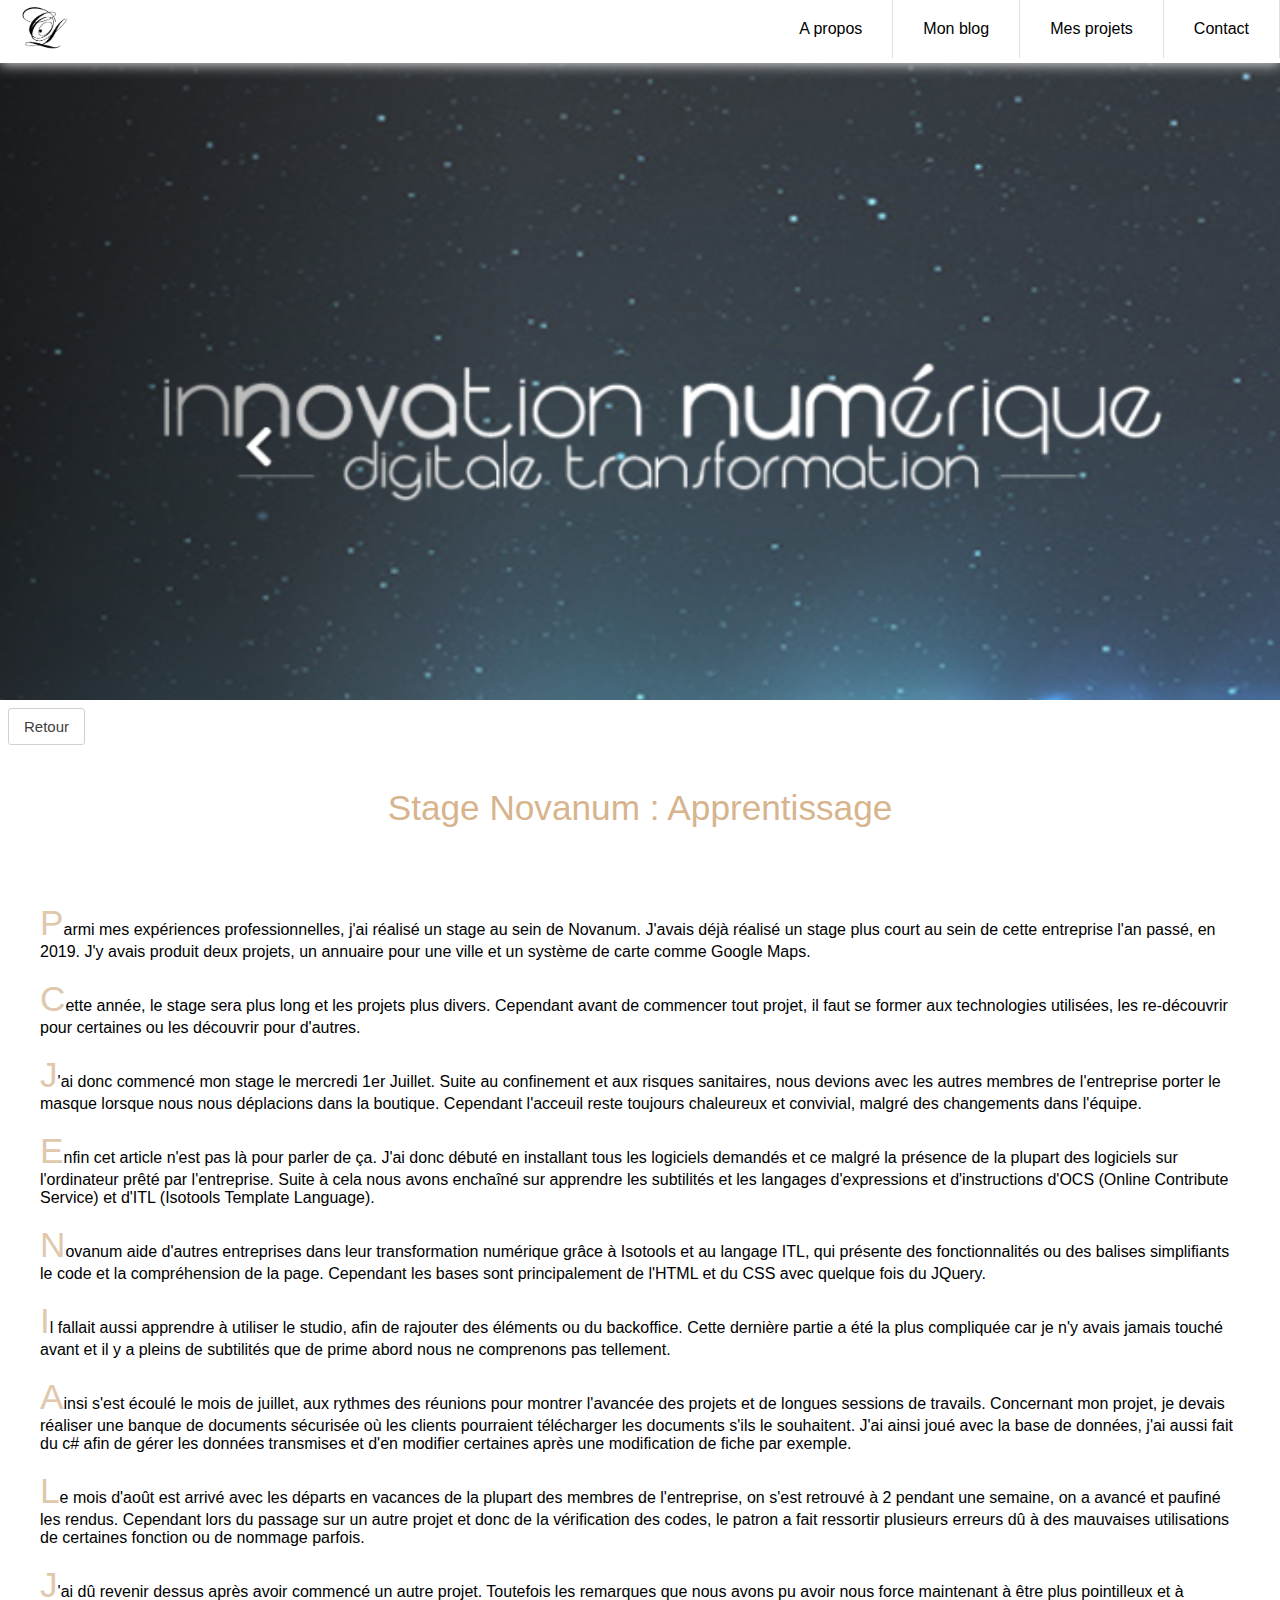
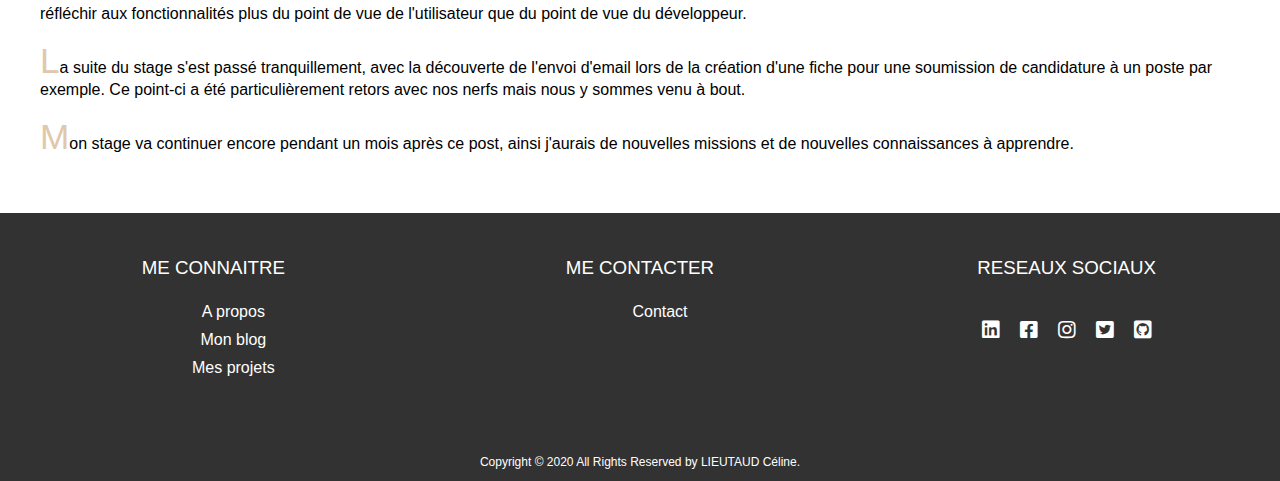
<file: Articles/articleNovaAppren.html>
<!doctype html>
<html>
<head>
    <meta charset="utf-8" />
    <title>Site personnel - Stage Novanum : Apprentissage</title>
    <link rel="stylesheet" href="articleNovAppren.css"/>
    
    <!-- lien pour les icones Font Awesome -->
    <link rel="stylesheet" href="../fontawesome-free-5.9.0-web/css/all.min.css"/>
    
</head>
<body>
        <!-- Navigation -->
<header class="header">
  <a href="../index.html" class="logo"><img src="../image/logo.png" style="height: 45px"></a>
  <input class="menu-btn" type="checkbox" id="menu-btn" />
  <label class="menu-icon" for="menu-btn"><span class="navicon"></span></label>
  <ul class="menu">
    <li><a href="../about.html" style="color: black">A propos</a></li>
    <li><a href="../blog.html" style="color: black">Mon blog</a></li>
    <li><a href="../showcase.html" style="color: black">Mes projets</a></li>
    <li><a href="../contact.html" style="color: black">Contact</a></li>
  </ul>
</header>

<div id="slide1">
    <div class="slide_inside slide_inside_banner">
        <a href="https://www.openstreetmap.org/#map=6/46.449/2.210" class="lien_site"></a>
    </div>
</div>

<div id="slide2">
    <div class="slide_inside">
        <div>
            <button class="btn btn-light btn-fill-horz-o" onclick="window.location.href = '../blog.html';" type=button>Retour</button>
        </div>
        
        <p class="effactTile">Stage Novanum : Apprentissage</p>
        
        <p class="paragraphe">
            <a class="effect">P</a>armi mes expériences professionnelles, j'ai réalisé un stage au sein de Novanum. J'avais déjà réalisé un stage plus court au sein de cette entreprise l'an passé, en 2019. J'y avais produit deux projets, un annuaire pour une ville et un système de carte comme Google Maps.
            <br />
            <br />
            <a class="effect">C</a>ette année, le stage sera plus long et les projets plus divers. Cependant avant de commencer tout projet, il faut se former aux technologies utilisées, les re-découvrir pour certaines ou les découvrir pour d'autres. 
            <br />
            <br />
            <a class="effect">J</a>'ai donc commencé mon stage le mercredi 1er Juillet. Suite au confinement et aux risques sanitaires, nous devions avec les autres membres de l'entreprise porter le masque lorsque nous nous déplacions dans la boutique. Cependant l'acceuil reste toujours chaleureux et convivial, malgré des changements dans l'équipe.
            <br />
            <br />
            <a class="effect">E</a>nfin cet article n'est pas là pour parler de ça. J'ai donc débuté en installant tous les logiciels demandés et ce malgré la présence de la plupart des logiciels sur l'ordinateur prêté par l'entreprise. Suite à cela nous avons enchaîné sur apprendre les subtilités et les langages d'expressions et d'instructions d'OCS (Online Contribute Service) et d'ITL (Isotools Template Language).
            <br />
            <br />
            <a class="effect">N</a>ovanum aide d'autres entreprises dans leur transformation numérique grâce à Isotools et au langage ITL, qui présente des fonctionnalités ou des balises simplifiants le code et la compréhension de la page. Cependant les bases sont principalement de l'HTML et du CSS avec quelque fois du JQuery.
            <br />
            <br />
            <a class="effect">I</a>l fallait aussi apprendre à utiliser le studio, afin de rajouter des éléments ou du backoffice. Cette dernière partie a été la plus compliquée car je n'y avais jamais touché avant et il y a pleins de subtilités que de prime abord nous ne comprenons pas tellement.
            <br />
            <br />
            <a class="effect">A</a>insi s'est écoulé le mois de juillet, aux rythmes des réunions pour montrer l'avancée des projets et de longues sessions de travails. Concernant mon projet, je devais réaliser une banque de documents sécurisée où les clients pourraient télécharger les documents s'ils le souhaitent. J'ai ainsi joué avec la base de données, j'ai aussi fait du c# afin de gérer les données transmises et d'en modifier certaines après une modification de fiche par exemple.
            <br />
            <br />
            <a class="effect">L</a>e mois d'août est arrivé avec les départs en vacances de la plupart des membres de l'entreprise, on s'est retrouvé à 2 pendant une semaine, on a avancé et paufiné les rendus. Cependant lors du passage sur un autre projet et donc de la vérification des codes, le patron a fait ressortir plusieurs erreurs dû à des mauvaises utilisations de certaines fonction ou de nommage parfois.
            <br />
            <br />
            <a class="effect">J</a>'ai dû revenir dessus après avoir commencé un autre projet. Toutefois les remarques que nous avons pu avoir nous force maintenant à être plus pointilleux et à réfléchir aux fonctionnalités plus du point de vue de l'utilisateur que du point de vue du développeur.
            <br />
            <br />
            <a class="effect">L</a>a suite du stage s'est passé tranquillement, avec la découverte de l'envoi d'email lors de la création d'une fiche pour une soumission de candidature à un poste par exemple. Ce point-ci a été particulièrement retors avec nos nerfs mais nous y sommes venu à bout.
            <br />
            <br />
            <a class="effect">M</a>on stage va continuer encore pendant un mois après ce post, ainsi j'aurais de nouvelles missions et de nouvelles connaissances à apprendre.
        </p>
    </div>
</div>
    
<!-- footer -->
<div id="slide4">
    <div class="slide_inside slide_inside_footer">
        <footer class = "footer">
            <div class = "footer-information-container container_father">
                <div class = "info-container paddingFooter">
                    <h3>ME CONNAITRE</h3>
                    <ul  class="ulFooter">
                        <li><a class="lien linkA" href="about.html">A propos</a></li>
                        <li><a class="lien linkA" href="blog.html">Mon blog</a></li>
                        <li><a class="lien linkA" href="showcase.html">Mes projets</a></li>
                    </ul>
                </div>
                <div class = "navigation-links-container paddingFooter">
                    <h3>ME CONTACTER</h3>
                    <ul class="ulFooter">
                        <li>
                            <a href="contact.html" class="linkA">Contact</a>
                        </li>
                    </ul>
                </div>
                <div class = "social-media-container paddingFooter">
                    <h3>RESEAUX SOCIAUX</h3>
                    <ul class="ul_reseau">
                        <li>
                            <a href="https://www.linkedin.com/in/c%C3%A9line-lieutaud-b7804b171/" class="liens_reseaux linkedinLink"><i class="fab fa-linkedin"></i></a>
                        </li>
                        <li>
                            <a href="https://www.facebook.com/celine.lieutaud/" class="liens_reseaux facebookLink"><i class="fab fa-facebook-square"></i></a>
                        </li>
                        <li>
                            <a href="https://www.instagram.com/kitsuvii_/" class="liens_reseaux instagramLink"><i class="fab fa-instagram"></i></a>
                        </li>
                        <li>
                            <a href="https://twitter.com/Celine_Ltd" class="liens_reseaux twitterLink"><i class="fab fa-twitter-square"></i></a>
                        </li>
                        <li>
                            <a href="https://github.com/OphisDgn" class="liens_reseaux gitLink"><i class="fab fa-github-square"></i></a>
                        </li>
                    </ul>
                </div>
            </div>
            <div class = "footer-developer-container" style="">
                <div class = "footer-developed-by">
                    <p>
                        Copyright &copy; 2020 All Rights Reserved by <a href="index.html" class="copyri linkA">LIEUTAUD Céline</a>.
                    </p>
                </div>
            </div>
        </footer>
    </div>
</div> 
</body>
</html>
</file>
<file: style.css>
/* navbar */
.navbar {
    background-color: white;
    box-shadow: 0px 2px 12px #d6d6d6;
    position: fixed;
    width: 100%;
    z-index: 3;
    top: 0;
}
.navbar ul {
    margin: 0;
    padding: 0;
    list-style: none;
    overflow: hidden;
    background-color: #fff;
}
.navbar li a {
    display: block;
    padding: 20px 20px;
    border-right: 1px solid #e0e0e0;
    text-decoration: none;
    transition: all .5s ease-out;
}
.navbar li a:hover, .navbar .menu-btn:hover {
    background-color: #e0e0e0;
    transition: all .5s ease-out;
}
.navbar .logo {
    display: block;
    float: left;
    font-size: 2em;
    padding: 5px 20px;
    text-decoration: none;
}
.navbar .menu {
    background-color: white;
    clear: both;
    max-height: 0;
    transition: all .5s ease-out;
}
.navbar .menu-icon {
    cursor: pointer;
    display: inline-block;
    float: right;
    padding: 28px 20px;
    position: relative;
    user-select: none;
}
.navbar .menu-icon .navicon {
    background: #333;
    display: block;
    height: 2px;
    position: relative;
    transition: background .3s ease-out;
    width: 18px;
}
.navbar .menu-icon .navicon:before, .navbar .menu-icon .navicon:after {
    background: #333;
    content: '';
    display: block;
    height: 100%;
    position: absolute;
    transition: all .2s ease-out;
    width: 100%;
}
.navbar .menu-icon .navicon:before {
    top: 5px;
}
.navbar .menu-icon .navicon:after {
    top: -5px;
}
.navbar .menu-btn {
    display: none;
}
.navbar .menu-btn:checked ~ .menu {
    max-height: 257px;
}
.navbar .menu-btn:checked ~ .menu-icon .navicon {
    background: transparent;
}
.navbar .menu-btn:checked ~ .menu-icon .navicon:before {
    transform: rotate(-45deg);
}
.navbar .menu-btn:checked ~ .menu-icon .navicon:after {
    transform: rotate(45deg);
}
.navbar .menu-btn:checked ~ .menu-icon:not(.steps) .navicon:before, .navbar .menu-btn:checked ~ .menu-icon:not(.steps) .navicon:after {
    top: 0;
}

/* 48em = 768px */
@media screen and (min-width: 48em) {
    .navbar li {
        float: left;
    }
    .navbar li a {
        padding: 20px 30px;
    }
    .navbar .menu {
        clear: none;
        float: right;
        max-height: none;
    }
    .navbar .menu-icon {
        display: none;
    }
}
/* fin navbar */ 

/* partie générale */
body {
	font-family: 'Open Sans', 'Helvetica Neue', Arial, sans-serif;
    display: block;
	width: 100%;
    margin: 0;
    top: 0;
}
a {
    transition: all .5s;
}
a:focus {
    outline: 0 !important;
    outline-offset: 0;
}


/* partie intro */
#slide1, #slide3 {
    /*min-height: 800px;*/
    background-image: url('image/backgroundPortfolio.jpg');
	background-size: cover;
    background-repeat: no-repeat;
    background-attachment: fixed;
    height: 800px;
    width: 100%;
    text-align: center;
}
.slide_inside {
    width: 100%;
}
.slide_inside_intro {
    width: 100%;
    padding-top: 350px;
}
.text-intro {
    background: white;
    opacity: 0.9;
    width: 440px;
    margin-left: auto;
    margin-right: auto;
    padding: 5px;
}

/* partie a propos  */
#slide2 {
    background: white;
    height: 100%;
    color: black;
    text-align: center;
}
.paddingLeftDesktop {
    padding-left: 115px;
}
.backgroungImg {
    display: inline-block;
    background-image: url('image/Celine.jpg');
    background-size: contain;
    background-repeat: no-repeat;
    height: 335px;
    width: 240px;
}
.wordEspace {
    display: inline-block;
    width: 50%;
    vertical-align: top;
}
.btn {
    display: inline-block;
    line-height: 35px;
    margin: 8px;
    padding: 0 15px;
    font-size: 15px;
    position: relative;
    opacity: .999;
    border-radius: 3px;
    cursor: pointer;
}
.btn-fill-horz-o:before, .btn-fill-horz-o:after {
    -webkit-transition: all 0.3s;
    transition: all 0.3s;
}
.btn-fill-horz-o {
    background-color: transparent;
    border: 1px solid #d0d0d0;
    color: #3f3f3f;
    overflow: hidden;
}
.btn-fill-horz-o:before, .btn-fill-horz-o:after {
    content: '';
    width: 0;
    height: 100%;
    opacity: 0;
    position: absolute;
    top: 0;
    z-index: -1;
}
.btn-fill-horz-o:before {
    left: 50%;
}
.btn-fill-horz-o:after {
    right: 50%;
}
.btn-fill-horz-o:hover {
    border: 1px solid #ffffff !important;
}
.btn-fill-horz-o:hover:before, .btn-fill-horz-o:hover:after {
    width: 50%;
    opacity: 1;
}
.btn-fill-horz-o.btn-light:before, .btn-fill-horz-o.btn-light:after {
    background-color: #cccccc;
}





/* partie footer */
#slide4 {
    margin: 0;
    width: 100%;
    bottom: 0;
}

.footer {
    display: grid; 
    background-color: rgba(50,50,50,1);
    color: white;
    margin-left: auto;
    margin-right: auto;
}

.footer li {
    list-style-type: none; 
    padding: 5px;
}
.linkA {
    text-decoration: none; 
    color: white;
    transition: all .2s ease-out;
}
.linkA:hover {
    color: #CD9B5C;
    transition: all .2s ease-out;
}
.footer h3 {
    font-weight: 100; 
}

.footer-information-container {
    display: grid; 
    grid-template-columns: 1fr 1fr 1fr; 
    padding-bottom: 20px;
    text-align: center;
}
.paddingFooter {
    padding: 25px;
}
.info-container p {
    margin-top:0px; 
    margin-bottom:3px;
}
.social-media-container li {
    list-style-type: none; 
    height: 100%;
}
.ulFooter {
    text-align: center;
}

.ul_reseau {
    display: -webkit-inline-box;
    padding: 0;
}
.liens_reseaux {
    padding: inherit;
    text-decoration: none; 
    color: white;
    transition: all .2s ease-out;
    font-size: 20px;
}
/* les couleurs des icones */
.linkedinLink:hover {
    color: #0e76a8;
    transition: all .2s ease-out;
    font-size: 23px;
}
.facebookLink:hover {
    color: #3b5998;
    transition: all .2s ease-out;
    font-size: 23px;
}
.instagramLink:hover {
    color: #8a3ab9;
    transition: all .2s ease-out;
    font-size: 23px;
}
.twitterLink:hover {
    color: #00acee;
    transition: all .2s ease-out;
    font-size: 23px;
}
.gitLink:hover {
    color: #676666;
    transition: all .2s ease-out;
    font-size: 23px;
}

.footer-developer-container {
    text-align: center; 
    font-size: 12px;
}

@media screen and (max-width: 600px) {
    .paddingLeftDesktop {
        padding: 0;
    }
    .wordEspace {
        display: inline-block;
        width: 50%;
        vertical-align: top;
        line-height: 30px;
    }
    .footer-information-container {
        padding-left: 0;
        display: block;
    }
    .container_father {
        font-size: 15px;
    }
    .container_father h3 {
        font-size: 20px;
    }
    .paddingFooter {
        padding: 5px;
    }
    .footer-developer-container {
        font-size: 11px;
    }
}
</file>
<file: about.css>
/* header */
.header {
  background-color: white;
  box-shadow: 0px 2px 12px #d6d6d6;
  position: fixed;
  width: 100%;
  z-index: 3;
}
.header ul {
  margin: 0;
  padding: 0;
  list-style: none;
  overflow: hidden;
  background-color: #fff;
}
.header li a {
  display: block;
  padding: 20px 20px;
  border-right: 1px solid #e0e0e0;
  text-decoration: none;
  transition: all .8s ease-out;
}
.header li a:hover,
.header .menu-btn:hover {
  background-color: #e0e0e0;
  transition: all .8s ease-out;
}
.header .logo {
  display: block;
  float: left;
  font-size: 2em;
  padding: 5px 20px;
  text-decoration: none;
}

/* menu */
.header .menu {
  background-color: white;
  clear: both;
  max-height: 0;
  transition: all .8s ease-out;
}

/* menu icon */
.header .menu-icon {
  cursor: pointer;
  display: inline-block;
  float: right;
  padding: 28px 20px;
  position: relative;
  user-select: none;
}
.header .menu-icon .navicon {
  background: #333;
  display: block;
  height: 2px;
  position: relative;
  transition: background .3s ease-out;
  width: 18px;
}
.header .menu-icon .navicon:before,
.header .menu-icon .navicon:after {
  background: #333;
  content: '';
  display: block;
  height: 100%;
  position: absolute;
  transition: all .2s ease-out;
  width: 100%;
}
.header .menu-icon .navicon:before {
  top: 5px;
}
.header .menu-icon .navicon:after {
  top: -5px;
}

/* menu btn */
.header .menu-btn {
  display: none;
}
.header .menu-btn:checked ~ .menu {
  max-height: 257px;
}
.header .menu-btn:checked ~ .menu-icon .navicon {
  background: transparent;
}
.header .menu-btn:checked ~ .menu-icon .navicon:before {
  transform: rotate(-45deg);
}
.header .menu-btn:checked ~ .menu-icon .navicon:after {
  transform: rotate(45deg);
}
.header .menu-btn:checked ~ .menu-icon:not(.steps) .navicon:before,
.header .menu-btn:checked ~ .menu-icon:not(.steps) .navicon:after {
  top: 0;
}

/* 48em = 768px */
@media screen and (min-width: 48em) {
  .header li {
    float: left;
  }
  .header li a {
    padding: 20px 30px;
  }
  .header .menu {
    clear: none;
    float: right;
    max-height: none;
  }
  .header .menu-icon {
    display: none;
  }
}
/* fin header */ 

/* general */
body {
    margin: 0;
	font-family: Helvetica, sans-serif;
    background: white;
}
hr {
    background-color: black;
    width: 400px;
}
@media screen and (min-width: 48em) {
    hr {
        background-color: grey;
        width: 1000px;
    }
}
a {
    transition: all .5s;
}
a:focus {
  outline: 0 !important;
  outline-offset: 0;
}
/* fin general */

/* toutes les slides */
#slide1, #slide3 , #slide5, #slide7, #slide9 {
    /*min-height: 800px;*/
    background-image: url('image/backgroundPortfolio.jpg');
	background-size: cover;
    background-repeat: no-repeat;
    background-attachment: fixed;
    height: 800px;
    width: 100%;
    text-align: center;
}
#slide3 , #slide5, #slide7, #slide9 {
    background-image: url('image/skills.jpg');
    height: 400px;
}
#slide2, #slide4, #slide6, #slide8 {
    background: white;
    height: 100%;
    color: black;
    text-align: center;
}
#slide10 {
    margin: 0;
    width: 100%;
    bottom: 0;
}
.slide_inside {
    width: 100%;
}

/* premiere slide */
.slide_inside_intro {
    width: 100%;
    padding-top: 350px;
}
.text-intro {
    background: white;
    opacity: 0.9;
    width: 440px;
    margin-left: auto;
    margin-right: auto;
    padding: 5px;
}

/* deuxieme slide */
.card {
    line-height: 30px;
    margin-bottom: 40px;
}



/* Skills Section */
#skills {
    padding: 25px 100px 25px 100px;
}
.eight_columns {
    text-align: left;
}
.progressBar {
    margin-bottom: 1.66em;
}
.progressBar h4 {
    font-size: 16px;
    text-transform: none;
    margin-bottom: 7px;
    margin-bottom: .33em;
}
.progressBarContainer {
    width: 100%;
    height: 13px;
    background: #cfcfcf;
    overflow: hidden;
    font-size: 12px;
}
.progressBarContainerSeparator {
    width: 100%;
    height: 5px;
    background: #cfcfcf;
    overflow: hidden;
    font-size: 12px;
}
.progessBarValueSeparator {
    height: 5px;
    float: left;
    background: #556270;
    background: -webkit-linear-gradient(to left, #cc6699, #ccccff);
    background: linear-gradient(to left, #cc6699, #ccccff);
}
.progressBarValue {
    height: 13px;
    float: left;
    background: #556270;
    background: -webkit-linear-gradient(to left, #cc6699, #ccccff);
    background: linear-gradient(to left, #cc6699, #ccccff);
}
.value-45 {
    width: 45%;
    text-align: right;
    color: white;
    padding-right: 4px;
}
.value-50 {
    width: 50%;
    text-align: right;
    color: white;
    padding-right: 4px;
}
.value-55 {
    width: 55%;
    text-align: right;
    color: white;
    padding-right: 4px;
}
.value-60 {
    width: 60%;
    text-align: right;
    color: white;
    padding-right: 4px;
}
.value-65 {
    width: 65%;
    text-align: right;
    color: white;
    padding-right: 4px;
}
.value-70 {
    width: 70%;
    text-align: right;
    color: white;
    padding-right: 4px;
}
.value-75 {
    width: 75%;
    text-align: right;
    color: white;
    padding-right: 4px;
}
.value-80 {
    width: 80%;
    text-align: right;
    color: white;
    padding-right: 4px;
}
.value-100 {
    width: 100%;
    text-align: right;
    color: white;
}


/* partie footer */
.footer {
    display: grid; 
    background-color: rgba(50,50,50,1);
    color: white;
    margin-left: auto;
    margin-right: auto;
}

.footer li {
    list-style-type: none; 
    padding: 5px;
}
.linkA {
    text-decoration: none; 
    color: white;
    transition: all .2s ease-out;
}
.linkA:hover {
    color: #CD9B5C;
    transition: all .2s ease-out;
}
.footer h3 {
    font-weight: 100; 
}

.footer-information-container {
    display: grid; 
    grid-template-columns: 1fr 1fr 1fr; 
    padding-bottom: 20px;
    text-align: center;
}
.paddingFooter {
    padding: 25px;
}
.info-container p {
    margin-top:0px; 
    margin-bottom:3px;
}
.social-media-container li {
    list-style-type: none; 
    height: 100%;
}
.ulFooter {
    text-align: center;
}

.ul_reseau {
    display: -webkit-inline-box;
    padding: 0;
}
.liens_reseaux {
    padding: inherit;
    text-decoration: none; 
    color: white;
    transition: all .2s ease-out;
    font-size: 20px;
}
/* les couleurs des icones */
.linkedinLink:hover {
    color: #0e76a8;
    transition: all .2s ease-out;
    font-size: 23px;
}
.facebookLink:hover {
    color: #3b5998;
    transition: all .2s ease-out;
    font-size: 23px;
}
.instagramLink:hover {
    color: #8a3ab9;
    transition: all .2s ease-out;
    font-size: 23px;
}
.twitterLink:hover {
    color: #00acee;
    transition: all .2s ease-out;
    font-size: 23px;
}
.gitLink:hover {
    color: #676666;
    transition: all .2s ease-out;
    font-size: 23px;
}

.footer-developer-container {
    text-align: center; 
    font-size: 12px;
}

@media screen and (max-width: 600px) {
    .paddingLeftDesktop {
        padding: 0;
    }
    .wordEspace {
        display: inline-block;
        width: 50%;
        vertical-align: top;
        line-height: 30px;
    }
    .footer-information-container {
        padding-left: 0;
        display: block;
    }
    .container_father {
        font-size: 15px;
    }
    .container_father h3 {
        font-size: 20px;
    }
    .paddingFooter {
        padding: 5px;
    }
    .footer-developer-container {
        font-size: 11px;
    }
}
</file>
<file: blog.css>
/* header */
.header {
    background-color: white;
    box-shadow: 0px 2px 12px #d6d6d6;
    position: fixed;
    width: 100%;
    z-index: 3;
    top: 0;
}
.header ul {
    margin: 0;
    padding: 0;
    list-style: none;
    overflow: hidden;
    background-color: #fff;
}
.header li a {
    display: block;
    padding: 20px 20px;
    border-right: 1px solid #e0e0e0;
    text-decoration: none;
    transition: all .8s ease-out;
}
.header li a:hover,
.header .menu-btn:hover {
    background-color: #e0e0e0;
    transition: all .8s ease-out;
}
.header .logo {
    display: block;
    float: left;
    font-size: 2em;
    padding: 5px 20px;
    text-decoration: none;
}

/* menu */
.header .menu {
    background-color: white;
    clear: both;
    max-height: 0;
    transition: all .8s ease-out;
}

/* menu icon */
.header .menu-icon {
    cursor: pointer;
    display: inline-block;
    float: right;
    padding: 28px 20px;
    position: relative;
    user-select: none;
}
.header .menu-icon .navicon {
    background: #333;
    display: block;
    height: 2px;
    position: relative;
    transition: background .3s ease-out;
    width: 18px;
}
.header .menu-icon .navicon:before,
.header .menu-icon .navicon:after {
    background: #333;
    content: '';
    display: block;
    height: 100%;
    position: absolute;
    transition: all .2s ease-out;
    width: 100%;
}
.header .menu-icon .navicon:before {
    top: 5px;
}
.header .menu-icon .navicon:after {
    top: -5px;
}

/* menu btn */
.header .menu-btn {
    display: none;
}
.header .menu-btn:checked ~ .menu {
    max-height: 257px;
}
.header .menu-btn:checked ~ .menu-icon .navicon {
    background: transparent;
}
.header .menu-btn:checked ~ .menu-icon .navicon:before {
    transform: rotate(-45deg);
}
.header .menu-btn:checked ~ .menu-icon .navicon:after {
    transform: rotate(45deg);
}
.header .menu-btn:checked ~ .menu-icon:not(.steps) .navicon:before,
.header .menu-btn:checked ~ .menu-icon:not(.steps) .navicon:after {
    top: 0;
}

/* 48em = 768px */
@media screen and (min-width: 48em) {
  .header li {
    float: left;
  }
  .header li a {
    padding: 20px 30px;
  }
  .header .menu {
    clear: none;
    float: right;
    max-height: none;
  }
  .header .menu-icon {
    display: none;
  }
}
/* fin header */ 

/* general */
body {
    margin: 0;
	font-family: Helvetica, sans-serif;
    background: white;
}
hr {
    background-color: white;
    width: 400px;
}
@media screen and (min-width: 48em) {
    hr {
        background-color: white;
        width: 1000px;
    }
}
a {
    transition: all .5s;
}
a:focus {
  outline: 0 !important;
  outline-offset: 0;
}
/* fin general */

/* slide1 */
#slide1, #slide3 {
    background-image: url('image/blog.jpg');
	background-size: cover;
    background-repeat: no-repeat;
    background-attachment: fixed;
    height: 800px;
    width: 100%;
    text-align: center;
}
.slide_inside {
    width: 100%;
}
.slide_inside_presentation {
    width: 100%;
    padding-top: 350px;
}
.text-intro {
    background: white;
    opacity: 0.8;
    width: 440px;
    margin-left: auto;
    margin-right: auto;
    padding: 5px;
}



/* partie des cards */
.cards {
    width: 100%;
    display: flex;
    display: -webkit-flex;
    justify-content: center;
    -webkit-justify-content: center;
    max-width: 820px;
    margin-bottom: 80px;
    margin-top: 10%;
    margin-left: auto;
    margin-right: auto;
}
.card {
    border: 1px solid grey;
}

.card--1 .card__img, .card--1 .card__img--hover, .card--4 .card__img, .card--4 .card__img--hover {
    background-image: url('./image/novanum_logo.PNG');
    background-size: contain;
}

.card--2 .card__img, .card--2 .card__img--hover {
    background-image: url('./image/wolfy_logo.png');
}

.card--3 .card__img, .card--3 .card__img--hover {
    background-image: url('./image/openstreetmap_logo.png');
}

.card__like {
    width: 18px;
}

.card__clock {
    width: 15px;
    vertical-align: middle;
    fill: #AD7D52;
}
.card__time {
    font-size: 12px;
    color: #AD7D52;
    vertical-align: middle;
    margin-left: 5px;
}

.card__clock-info {
    float: right;
}

.card__img {
  visibility: hidden;
    background-size: cover;
    background-position: center;
    background-repeat: no-repeat;
    width: 100%;
    height: 235px;
  border-top-left-radius: 12px;
border-top-right-radius: 12px;
  
}

.card__info-hover {
    position: absolute;
    padding: 16px;
  width: 100%;
  opacity: 0;
  top: 0;
}

.card__img--hover {
  transition: 0.2s all ease-out;
    background-size: cover;
    background-position: center;
    background-repeat: no-repeat;
    width: 100%;
  position: absolute;
    height: 235px;
  border-top-left-radius: 12px;
border-top-right-radius: 12px;
top: 0;
  
}
.card {
  margin-right: 25px;
  transition: all .4s cubic-bezier(0.175, 0.885, 0, 1);
  background-color: #fff;
  width: 33.3%;
  position: relative;
  border-radius: 12px;
  overflow: hidden;
  box-shadow: 0px 13px 10px -7px rgba(0, 0, 0,0.1);
}
.card:hover {
  box-shadow: 0px 30px 18px -8px rgba(0, 0, 0,0.1);
    transform: scale(1.10, 1.10);
}

.card__info {
z-index: 2;
  background-color: #fff;
  border-bottom-left-radius: 12px;
border-bottom-right-radius: 12px;
   padding: 16px 24px 24px 24px;
}

.card__category {
    font-family: 'Raleway', sans-serif;
    text-transform: uppercase;
    font-size: 13px;
    letter-spacing: 2px;
    font-weight: 500;
  color: #868686;
}

.card__title {
    margin-top: 5px;
    margin-bottom: 10px;
    font-family: 'Roboto Slab', serif;
}

.card__by {
    font-size: 10px;
    font-family: 'Raleway', sans-serif;
    font-weight: 500;
}

.card__author {
    font-weight: 600;
    text-decoration: none;
    color: #AD7D52;
}

.card:hover .card__img--hover {
    height: 100%;
    opacity: 0.3;
}

.card:hover .card__info {
    background-color: transparent;
    position: relative;
}

.card:hover .card__info-hover {
    opacity: 1;
}

@media screen and (max-width : 700px) {
  .cards {
    width: auto;
    display: flex;
    display: -webkit-flex;
    justify-content: center;
    -webkit-justify-content: center;
    margin-bottom: 80px;
    margin-top: 50px;
    flex-direction: column;
  }
  .card {
    width: 50%;
    margin-left: auto;
    margin-right: auto;
    margin-top: 50px;
  }
}

@media screen and (max-width : 500px) {
  .cards {
    width: auto;
    display: flex;
    display: -webkit-flex;
    justify-content: center;
    -webkit-justify-content: center;
    margin-bottom: 80px;
    margin-top: 50px;
    flex-direction: column;
  }
  .card {
    width: 50%;
    margin-left: auto;
    margin-right: auto;
    margin-top: 50px;
  }
}



/* partie footer */
#slide4 {
    margin: 0;
    width: 100%;
    bottom: 0;
}
.footer {
    display: grid; 
    background-color: rgba(50,50,50,1);
    color: white;
    margin-left: auto;
    margin-right: auto;
}

.footer li {
    list-style-type: none; 
    padding: 5px;
}
.linkA {
    text-decoration: none; 
    color: white;
    transition: all .2s ease-out;
}
.linkA:hover {
    color: #CD9B5C;
    transition: all .2s ease-out;
}
.footer h3 {
    font-weight: 100; 
}

.footer-information-container {
    display: grid; 
    grid-template-columns: 1fr 1fr 1fr; 
    padding-bottom: 20px;
    text-align: center;
}
.paddingFooter {
    padding: 25px;
}
.info-container p {
    margin-top:0px; 
    margin-bottom:3px;
}
.social-media-container li {
    list-style-type: none; 
    height: 100%;
}
.ulFooter {
    text-align: center;
}

.ul_reseau {
    display: -webkit-inline-box;
    padding: 0;
}
.liens_reseaux {
    padding: inherit;
    text-decoration: none; 
    color: white;
    transition: all .2s ease-out;
    font-size: 20px;
}
/* les couleurs des icones */
.linkedinLink:hover {
    color: #0e76a8;
    transition: all .2s ease-out;
    font-size: 23px;
}
.facebookLink:hover {
    color: #3b5998;
    transition: all .2s ease-out;
    font-size: 23px;
}
.instagramLink:hover {
    color: #8a3ab9;
    transition: all .2s ease-out;
    font-size: 23px;
}
.twitterLink:hover {
    color: #00acee;
    transition: all .2s ease-out;
    font-size: 23px;
}
.gitLink:hover {
    color: #676666;
    transition: all .2s ease-out;
    font-size: 23px;
}

.footer-developer-container {
    text-align: center; 
    font-size: 12px;
}

@media screen and (max-width: 600px) {
    .paddingLeftDesktop {
        padding: 0;
    }
    .wordEspace {
        display: inline-block;
        width: 50%;
        vertical-align: top;
        line-height: 30px;
    }
    .footer-information-container {
        padding-left: 0;
        display: block;
    }
    .container_father {
        font-size: 15px;
    }
    .container_father h3 {
        font-size: 20px;
    }
    .paddingFooter {
        padding: 5px;
    }
    .footer-developer-container {
        font-size: 11px;
    }
}
</file>
<file: contact.css>
/* header */
.header {
  background-color: white;
  box-shadow: 0px 2px 12px #d6d6d6;
  position: fixed;
  width: 100%;
  z-index: 3;
}
.header ul {
  margin: 0;
  padding: 0;
  list-style: none;
  overflow: hidden;
  background-color: #fff;
}
.header li a {
  display: block;
  padding: 20px 20px;
  border-right: 1px solid #e0e0e0;
  text-decoration: none;
  transition: all .8s ease-out;
}
.header li a:hover,
.header .menu-btn:hover {
  background-color: #e0e0e0;
  transition: all .8s ease-out;
}
.header .logo {
  display: block;
  float: left;
  font-size: 2em;
  padding: 5px 20px;
  text-decoration: none;
}

/* menu */
.header .menu {
  background-color: white;
  clear: both;
  max-height: 0;
  transition: all .8s ease-out;
}

/* menu icon */
.header .menu-icon {
  cursor: pointer;
  display: inline-block;
  float: right;
  padding: 28px 20px;
  position: relative;
  user-select: none;
}
.header .menu-icon .navicon {
  background: #333;
  display: block;
  height: 2px;
  position: relative;
  transition: background .3s ease-out;
  width: 18px;
}
.header .menu-icon .navicon:before,
.header .menu-icon .navicon:after {
  background: #333;
  content: '';
  display: block;
  height: 100%;
  position: absolute;
  transition: all .2s ease-out;
  width: 100%;
}
.header .menu-icon .navicon:before {
  top: 5px;
}
.header .menu-icon .navicon:after {
  top: -5px;
}

/* menu btn */
.header .menu-btn {
  display: none;
}
.header .menu-btn:checked ~ .menu {
  max-height: 257px;
}
.header .menu-btn:checked ~ .menu-icon .navicon {
  background: transparent;
}
.header .menu-btn:checked ~ .menu-icon .navicon:before {
  transform: rotate(-45deg);
}
.header .menu-btn:checked ~ .menu-icon .navicon:after {
  transform: rotate(45deg);
}
.header .menu-btn:checked ~ .menu-icon:not(.steps) .navicon:before,
.header .menu-btn:checked ~ .menu-icon:not(.steps) .navicon:after {
  top: 0;
}

/* 48em = 768px */
@media screen and (min-width: 48em) {
  .header li {
    float: left;
  }
  .header li a {
    padding: 20px 30px;
  }
  .header .menu {
    clear: none;
    float: right;
    max-height: none;
  }
  .header .menu-icon {
    display: none;
  }
}
/* fin header */ 

/* general */
body {
    margin: 0;
    font-family: Helvetica, sans-serif;
    background-image: white;
}

.logo {
    color: black;
}

/* partie intro */
#slide1, #slide3, #slide5 {
    /*min-height: 800px;*/
    background-image: url('image/contact.png');
	background-size: cover;
    background-repeat: no-repeat;
    background-attachment: fixed;
    height: 800px;
    width: 100%;
    text-align: center;
}
#slide3, #slide5 {
    height: 400px;
}
.slide_inside {
    width: 100%;
}
.slide_inside_intro {
    width: 100%;
    padding-top: 350px;
}
.text-intro {
    background: white;
    opacity: 0.9;
    width: 440px;
    margin-left: auto;
    margin-right: auto;
    padding: 5px;
}
.slide_inside_contact {
    text-align: center;
}


#form {
    padding-top: 20px;
}
#lastName, #email {
    border-radius: 5px;
    border: none;
    border-bottom: 1px solid #F9E4CC;
    padding-left: 5px;
    min-width: 300px;
}
#message {
    min-height: 100px;
    max-height: 250px;
    min-width: 400px;
    max-width: 600px;
    padding-left: 5px;
    border-radius: 5px;
    border: none;
    border: outset 1px;
}
#how {
    text-align: left;
}
.listMarginBottom {
    margin-bottom: 20px;
}

@media screen and (min-width: 48em) {
    #how {
        text-align: left;
    }
    .addressMailMobile {
        width: 45%;
        margin-right: auto;
        margin-left: auto;
    }
}


.progressBarContainerSeparator {
    width: 100%;
    height: 5px;
    background: #cfcfcf;
    overflow: hidden;
    font-size: 12px;
}
.progessBarValueSeparator {
    height: 5px;
    float: left;
    background: #556270;
    background: -webkit-linear-gradient(to left, #cc6699, #ccccff);
    background: linear-gradient(to left, #cc6699, #ccccff);
}
.value-100 {
    width: 100%;
    text-align: right;
    color: white;
}
/* fin partie formulaire */


/* le bouton d'envoi */
.btn {
    display: inline-block;
    line-height: 35px;
    margin: 8px;
    padding: 0 15px;
    font-size: 15px;
    position: relative;
    opacity: .999;
    border-radius: 3px;
    cursor: pointer;
}
.btn-fill-horz-o:before, .btn-fill-horz-o:after {
    -webkit-transition: all 0.3s;
    transition: all 0.3s;
}
.btn-fill-horz-o {
    background-color: transparent;
    border: 1px solid #d0d0d0;
    color: #3f3f3f;
    overflow: hidden;
}
.btn-fill-horz-o:before, .btn-fill-horz-o:after {
    content: '';
    width: 0;
    height: 100%;
    opacity: 0;
    position: absolute;
    top: 0;
    z-index: -1;
}
.btn-fill-horz-o:before {
    left: 50%;
}
.btn-fill-horz-o:after {
    right: 50%;
}
.btn-fill-horz-o:hover {
    border: 1px solid #ffffff !important;
}
.btn-fill-horz-o:hover:before, .btn-fill-horz-o:hover:after {
    width: 50%;
    opacity: 1;
}
.btn-fill-horz-o.btn-light:before, .btn-fill-horz-o.btn-light:after {
    background-color: #cccccc;
}



/* partie footer */
#slide6 {
    margin: 0;
    width: 100%;
    bottom: 0;
}

.footer {
    display: grid; 
    background-color: rgba(50,50,50,1);
    color: white;
    margin-left: auto;
    margin-right: auto;
}

.footer li {
    list-style-type: none; 
    padding: 5px;
}
.linkA {
    text-decoration: none; 
    color: white;
    transition: all .2s ease-out;
}
.linkA:hover {
    color: #CD9B5C;
    transition: all .2s ease-out;
}
.footer h3 {
    font-weight: 100; 
}

.footer-information-container {
    display: grid; 
    grid-template-columns: 1fr 1fr 1fr; 
    padding-bottom: 20px;
    text-align: center;
}
.paddingFooter {
    padding: 25px;
}
.info-container p {
    margin-top:0px; 
    margin-bottom:3px;
}
.social-media-container li {
    list-style-type: none; 
    height: 100%;
}
.ulFooter {
    text-align: center;
}

.ul_reseau {
    display: -webkit-inline-box;
    padding: 0;
}
.liens_reseaux {
    padding: inherit;
    text-decoration: none; 
    color: white;
    transition: all .2s ease-out;
    font-size: 20px;
}
/* les couleurs des icones */
.linkedinLink:hover {
    color: #0e76a8;
    transition: all .2s ease-out;
    font-size: 23px;
}
.facebookLink:hover {
    color: #3b5998;
    transition: all .2s ease-out;
    font-size: 23px;
}
.instagramLink:hover {
    color: #8a3ab9;
    transition: all .2s ease-out;
    font-size: 23px;
}
.twitterLink:hover {
    color: #00acee;
    transition: all .2s ease-out;
    font-size: 23px;
}
.gitLink:hover {
    color: #676666;
    transition: all .2s ease-out;
    font-size: 23px;
}

.footer-developer-container {
    text-align: center; 
    font-size: 12px;
}

@media screen and (max-width: 600px) {
    .paddingLeftDesktop {
        padding: 0;
    }
    .wordEspace {
        display: inline-block;
        width: 50%;
        vertical-align: top;
        line-height: 30px;
    }
    .footer-information-container {
        padding-left: 0;
        display: block;
    }
    .container_father {
        font-size: 15px;
    }
    .container_father h3 {
        font-size: 20px;
    }
    .paddingFooter {
        padding: 5px;
    }
    .footer-developer-container {
        font-size: 11px;
    }
}
</file>
<file: styleShow.css>
/* header */
.header {
  background-color: white;
  box-shadow: 0px 2px 12px #d6d6d6;
  position: fixed;
  width: 100%;
  z-index: 3;
}
.header ul {
  margin: 0;
  padding: 0;
  list-style: none;
  overflow: hidden;
  background-color: #fff;
}
.header li a {
  display: block;
  padding: 20px 20px;
  border-right: 1px solid #e0e0e0;
  text-decoration: none;
  transition: all .8s ease-out;
}
.header li a:hover,
.header .menu-btn:hover {
  background-color: #e0e0e0;
  transition: all .8s ease-out;
}
.header .logo {
  display: block;
  float: left;
  font-size: 2em;
  padding: 5px 20px;
  text-decoration: none;
}

/* menu */
.header .menu {
  background-color: white;
  clear: both;
  max-height: 0;
  transition: all .8s ease-out;
}

/* menu icon */
.header .menu-icon {
  cursor: pointer;
  display: inline-block;
  float: right;
  padding: 28px 20px;
  position: relative;
  user-select: none;
}
.header .menu-icon .navicon {
  background: #333;
  display: block;
  height: 2px;
  position: relative;
  transition: background .3s ease-out;
  width: 18px;
}
.header .menu-icon .navicon:before,
.header .menu-icon .navicon:after {
  background: #333;
  content: '';
  display: block;
  height: 100%;
  position: absolute;
  transition: all .2s ease-out;
  width: 100%;
}
.header .menu-icon .navicon:before {
  top: 5px;
}
.header .menu-icon .navicon:after {
  top: -5px;
}

/* menu btn */
.header .menu-btn {
  display: none;
}
.header .menu-btn:checked ~ .menu {
  max-height: 257px;
}
.header .menu-btn:checked ~ .menu-icon .navicon {
  background: transparent;
}
.header .menu-btn:checked ~ .menu-icon .navicon:before {
  transform: rotate(-45deg);
}
.header .menu-btn:checked ~ .menu-icon .navicon:after {
  transform: rotate(45deg);
}
.header .menu-btn:checked ~ .menu-icon:not(.steps) .navicon:before,
.header .menu-btn:checked ~ .menu-icon:not(.steps) .navicon:after {
  top: 0;
}

/* 48em = 768px */
@media screen and (min-width: 48em) {
  .header li {
    float: left;
  }
  .header li a {
    padding: 20px 30px;
  }
  .header .menu {
    clear: none;
    float: right;
    max-height: none;
  }
  .header .menu-icon {
    display: none;
  }
}
/* fin header */ 

/* général */
body {
  margin: 0;
  font-family: Helvetica, sans-serif;
  background-image: white;
}

.logo {
  color: black;
}

/* toutes les slides */
#slide1, #slide3, #slide5, #slide7 {
    /*min-height: 800px;*/
    background-image: url('image/backgroundPortfolio.jpg');
	background-size: cover;
    background-repeat: no-repeat;
    background-attachment: fixed;
    height: 800px;
    width: 100%;
    text-align: center;
}
#slide3, #slide5, #slide7 {
    height: 400px;
}
#slide2, #slide4, #slide6, #slide8 {
    background: white;
    height: auto;
    color: black;
    text-align: center;
}
.slide_inside {
    width: 100%;
}


/* premiere slide */
.slide_inside_intro {
    width: 100%;
    padding-top: 350px;
}
.text-intro {
    background: white;
    opacity: 0.9;
    width: 500px;
    margin-left: auto;
    margin-right: auto;
    padding: 5px;
}
/* */

/* les images */
.paddingLeftDesktop {
    padding-left: 115px;
}
.backgroungImg {
    display: inline-block;
    background-size: contain;
    background-repeat: no-repeat;
    height: 175px;
    width: 155px;
}
.wordEspace {
    display: inline-block;
    width: 50%;
    vertical-align: top;
}
.card-text {
    line-height: 30px;
}

.progressBarContainerSeparator {
    width: 100%;
    height: 5px;
    background: #cfcfcf;
    overflow: hidden;
    font-size: 12px;
}
.progessBarValueSeparator {
    height: 5px;
    float: left;
    background: #556270;
    background: -webkit-linear-gradient(to left, #cc6699, #ccccff);
    background: linear-gradient(to left, #cc6699, #ccccff);
}
.value-100 {
    width: 100%;
    text-align: right;
    color: white;
}

/* les boutons */
.btn {
    display: inline-block;
    line-height: 35px;
    margin: 8px;
    padding: 0 15px;
    font-size: 15px;
    position: relative;
    opacity: .999;
    border-radius: 3px;
    cursor: pointer;
}
.btn-fill-horz-o:before, .btn-fill-horz-o:after {
    -webkit-transition: all 0.3s;
    transition: all 0.3s;
}
.btn-fill-horz-o {
    background-color: transparent;
    border: 1px solid #d0d0d0;
    color: #3f3f3f;
    overflow: hidden;
}
.btn-fill-horz-o:before, .btn-fill-horz-o:after {
    content: '';
    width: 0;
    height: 100%;
    opacity: 0;
    position: absolute;
    top: 0;
    z-index: -1;
}
.btn-fill-horz-o:before {
    left: 50%;
}
.btn-fill-horz-o:after {
    right: 50%;
}
.btn-fill-horz-o:hover {
    border: 1px solid #ffffff !important;
}
.btn-fill-horz-o:hover:before, .btn-fill-horz-o:hover:after {
    width: 50%;
    opacity: 1;
}
.btn-fill-horz-o.btn-light:before, .btn-fill-horz-o.btn-light:after {
    background-color: #cccccc;
}


/* partie footer */
#slide10 {
    margin: 0;
    width: 100%;
    bottom: 0;
}

.footer {
    display: grid; 
    background-color: rgba(50,50,50,1);
    color: white;
    margin-left: auto;
    margin-right: auto;
}

.footer li {
    list-style-type: none; 
    padding: 5px;
}
.linkA {
    text-decoration: none; 
    color: white;
    transition: all .2s ease-out;
}
.linkA:hover {
    color: #CD9B5C;
    transition: all .2s ease-out;
}
.footer h3 {
    font-weight: 100; 
}

.footer-information-container {
    display: grid; 
    grid-template-columns: 1fr 1fr 1fr; 
    padding-bottom: 20px;
    text-align: center;
}
.paddingFooter {
    padding: 25px;
}
.info-container p {
    margin-top:0px; 
    margin-bottom:3px;
}
.social-media-container li {
    list-style-type: none; 
    height: 100%;
}
.ulFooter {
    text-align: center;
}

.ul_reseau {
    display: -webkit-inline-box;
    padding: 0;
}
.liens_reseaux {
    padding: inherit;
    text-decoration: none; 
    color: white;
    transition: all .2s ease-out;
    font-size: 20px;
}
/* les couleurs des icones */
.linkedinLink:hover {
    color: #0e76a8;
    transition: all .2s ease-out;
    font-size: 23px;
}
.facebookLink:hover {
    color: #3b5998;
    transition: all .2s ease-out;
    font-size: 23px;
}
.instagramLink:hover {
    color: #8a3ab9;
    transition: all .2s ease-out;
    font-size: 23px;
}
.twitterLink:hover {
    color: #00acee;
    transition: all .2s ease-out;
    font-size: 23px;
}
.gitLink:hover {
    color: #676666;
    transition: all .2s ease-out;
    font-size: 23px;
}

.footer-developer-container {
    text-align: center; 
    font-size: 12px;
}

@media screen and (max-width: 600px) {
    .paddingLeftDesktop {
        padding: 0;
    }
    .wordEspace {
        display: inline-block;
        width: 50%;
        vertical-align: top;
        line-height: 30px;
    }
    .footer-information-container {
        padding-left: 0;
        display: block;
    }
    .container_father {
        font-size: 15px;
    }
    .container_father h3 {
        font-size: 20px;
    }
    .paddingFooter {
        padding: 5px;
    }
    .footer-developer-container {
        font-size: 11px;
    }
}
</file>
<file: Articles/articleNovAppren.css>
/* header */
.header {
    background-color: white;
    box-shadow: 0px 2px 12px #d6d6d6;
    position: fixed;
    width: 100%;
    z-index: 3;
    top: 0;
}
.header ul {
  margin: 0;
  padding: 0;
  list-style: none;
  overflow: hidden;
  background-color: #fff;
}
.header li a {
  display: block;
  padding: 20px 20px;
  border-right: 1px solid #e0e0e0;
  text-decoration: none;
  transition: all .8s ease-out;
}
.header li a:hover,
.header .menu-btn:hover {
  background-color: #e0e0e0;
  transition: all .8s ease-out;
}
.header .logo {
  display: block;
  float: left;
  font-size: 2em;
  padding: 5px 20px;
  text-decoration: none;
}

/* menu */
.header .menu {
  background-color: white;
  clear: both;
  max-height: 0;
  transition: all .8s ease-out;
}

/* menu icon */
.header .menu-icon {
  cursor: pointer;
  display: inline-block;
  float: right;
  padding: 28px 20px;
  position: relative;
  user-select: none;
}
.header .menu-icon .navicon {
  background: #333;
  display: block;
  height: 2px;
  position: relative;
  transition: background .3s ease-out;
  width: 18px;
}
.header .menu-icon .navicon:before,
.header .menu-icon .navicon:after {
  background: #333;
  content: '';
  display: block;
  height: 100%;
  position: absolute;
  transition: all .2s ease-out;
  width: 100%;
}
.header .menu-icon .navicon:before {
  top: 5px;
}
.header .menu-icon .navicon:after {
  top: -5px;
}

/* menu btn */
.header .menu-btn {
  display: none;
}
.header .menu-btn:checked ~ .menu {
  max-height: 257px;
}
.header .menu-btn:checked ~ .menu-icon .navicon {
  background: transparent;
}
.header .menu-btn:checked ~ .menu-icon .navicon:before {
  transform: rotate(-45deg);
}
.header .menu-btn:checked ~ .menu-icon .navicon:after {
  transform: rotate(45deg);
}
.header .menu-btn:checked ~ .menu-icon:not(.steps) .navicon:before,
.header .menu-btn:checked ~ .menu-icon:not(.steps) .navicon:after {
  top: 0;
}

/* 48em = 768px */
@media screen and (min-width: 48em) {
  .header li {
    float: left;
  }
  .header li a {
    padding: 20px 30px;
  }
  .header .menu {
    clear: none;
    float: right;
    max-height: none;
  }
  .header .menu-icon {
    display: none;
  }
}


/* general */
body {
    margin: 0;
	font-family: 'Helvetica', sans-serif;
    background: white;
    position: relative;
}

/* slide 1 */
#slide1 {
    margin: 0;
    text-align: center;
}
.slide_inside_banner {
    background-image: url('../image/novanum_site.PNG');
	background-size: cover;
    background-repeat: no-repeat;
    background-attachment: fixed;
    height: 700px;
    width: 100%;
    text-align: center;
}


/* slide 2 */
#slide2 {
    background: white;
    height: 80%;
    width: 100%;
}

/* le bouton de retour */
.btn {
    display: inline-block;
    line-height: 35px;
    margin: 8px;
    padding: 0 15px;
    font-size: 15px;
    position: relative;
    opacity: .999;
    border-radius: 3px;
    cursor: pointer;
}
.btn-fill-horz-o:before, .btn-fill-horz-o:after {
    -webkit-transition: all 0.3s;
    transition: all 0.3s;
}
.btn-fill-horz-o {
    background-color: transparent;
    border: 1px solid #d0d0d0;
    color: #3f3f3f;
    overflow: hidden;
}
.btn-fill-horz-o:before, .btn-fill-horz-o:after {
    content: '';
    width: 0;
    height: 100%;
    opacity: 0;
    position: absolute;
    top: 0;
    z-index: -1;
}
.btn-fill-horz-o:before {
    left: 50%;
}
.btn-fill-horz-o:after {
    right: 50%;
}
.btn-fill-horz-o:hover {
    border: 1px solid #ffffff !important;
}
.btn-fill-horz-o:hover:before, .btn-fill-horz-o:hover:after {
    width: 50%;
    opacity: 1;
}
.btn-fill-horz-o.btn-light:before, .btn-fill-horz-o.btn-light:after {
    background-color: #cccccc;
}

/* contenu de l'article */
.paragraphe {
    padding: 40px;
}

.effactTile {
    text-decoration: none;
    font-size: 2.2em;
    color: #d7b48d;
    margin-left: auto;
    margin-right: auto;
    text-align: center;
}

.effect {
    text-decoration: none;
    font-size: 2.2em;
    color: #e0c8ad;
}
.lienSite {
    text-decoration: none;
    color: black;
}

.lienSite:hover {
    color: #e0c8ad;
}


/* partie footer */
#slide4 {
    margin: 0;
    width: 100%;
    bottom: 0;
}

.footer {
    display: grid; 
    background-color: rgba(50,50,50,1);
    color: white;
    margin-left: auto;
    margin-right: auto;
}

.footer li {
    list-style-type: none; 
    padding: 5px;
}
.linkA {
    text-decoration: none; 
    color: white;
    transition: all .2s ease-out;
}
.linkA:hover {
    color: #CD9B5C;
    transition: all .2s ease-out;
}
.footer h3 {
    font-weight: 100; 
}

.footer-information-container {
    display: grid; 
    grid-template-columns: 1fr 1fr 1fr; 
    padding-bottom: 20px;
    text-align: center;
}
.paddingFooter {
    padding: 25px;
}
.info-container p {
    margin-top:0px; 
    margin-bottom:3px;
}
.social-media-container li {
    list-style-type: none; 
    height: 100%;
}
.ulFooter {
    text-align: center;
}

.ul_reseau {
    display: -webkit-inline-box;
    padding: 0;
}
.liens_reseaux {
    padding: inherit;
    text-decoration: none; 
    color: white;
    transition: all .2s ease-out;
    font-size: 20px;
}
/* les couleurs des icones */
.linkedinLink:hover {
    color: #0e76a8;
    transition: all .2s ease-out;
    font-size: 23px;
}
.facebookLink:hover {
    color: #3b5998;
    transition: all .2s ease-out;
    font-size: 23px;
}
.instagramLink:hover {
    color: #8a3ab9;
    transition: all .2s ease-out;
    font-size: 23px;
}
.twitterLink:hover {
    color: #00acee;
    transition: all .2s ease-out;
    font-size: 23px;
}
.gitLink:hover {
    color: #676666;
    transition: all .2s ease-out;
    font-size: 23px;
}

.footer-developer-container {
    text-align: center; 
    font-size: 12px;
}

@media screen and (max-width: 600px) {
    .paddingLeftDesktop {
        padding: 0;
    }
    .wordEspace {
        display: inline-block;
        width: 50%;
        vertical-align: top;
        line-height: 30px;
    }
    .footer-information-container {
        padding-left: 0;
        display: block;
    }
    .container_father {
        font-size: 15px;
    }
    .container_father h3 {
        font-size: 20px;
    }
    .paddingFooter {
        padding: 5px;
    }
    .footer-developer-container {
        font-size: 11px;
    }
}
</file>
